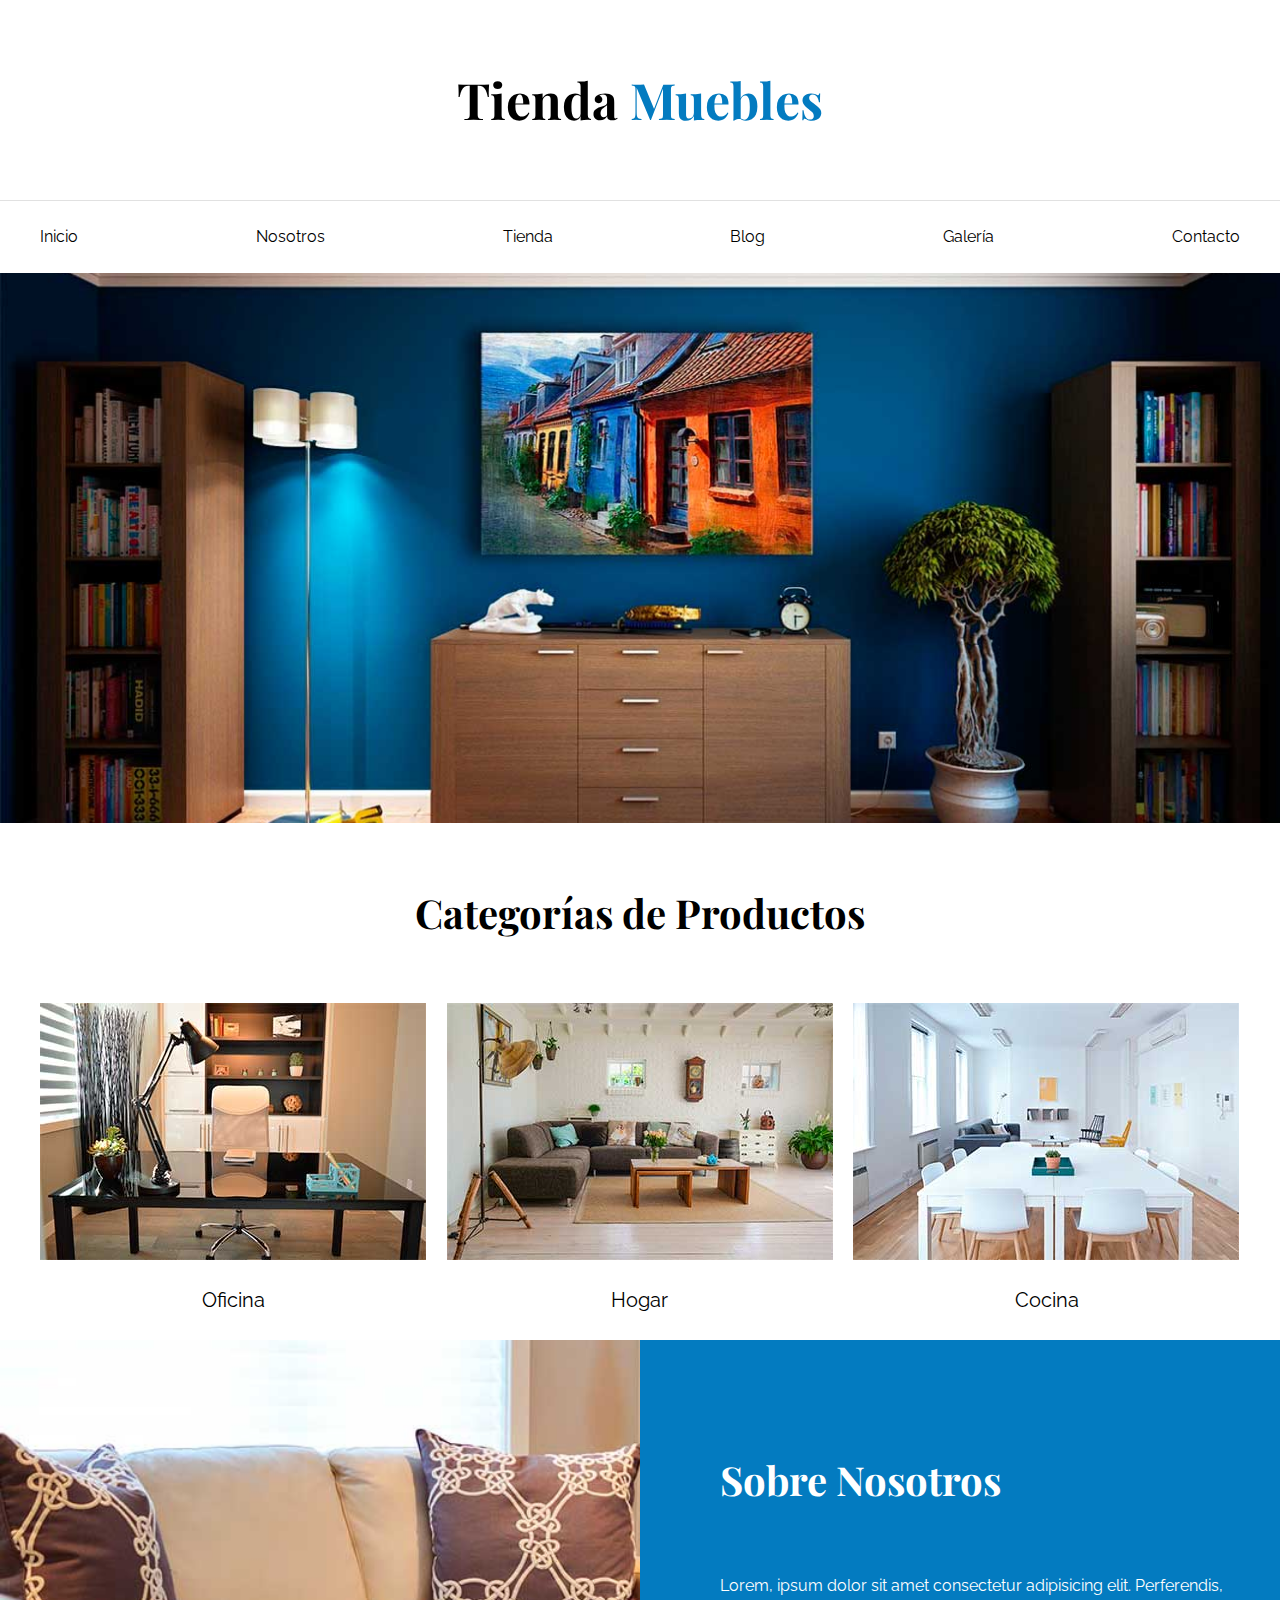
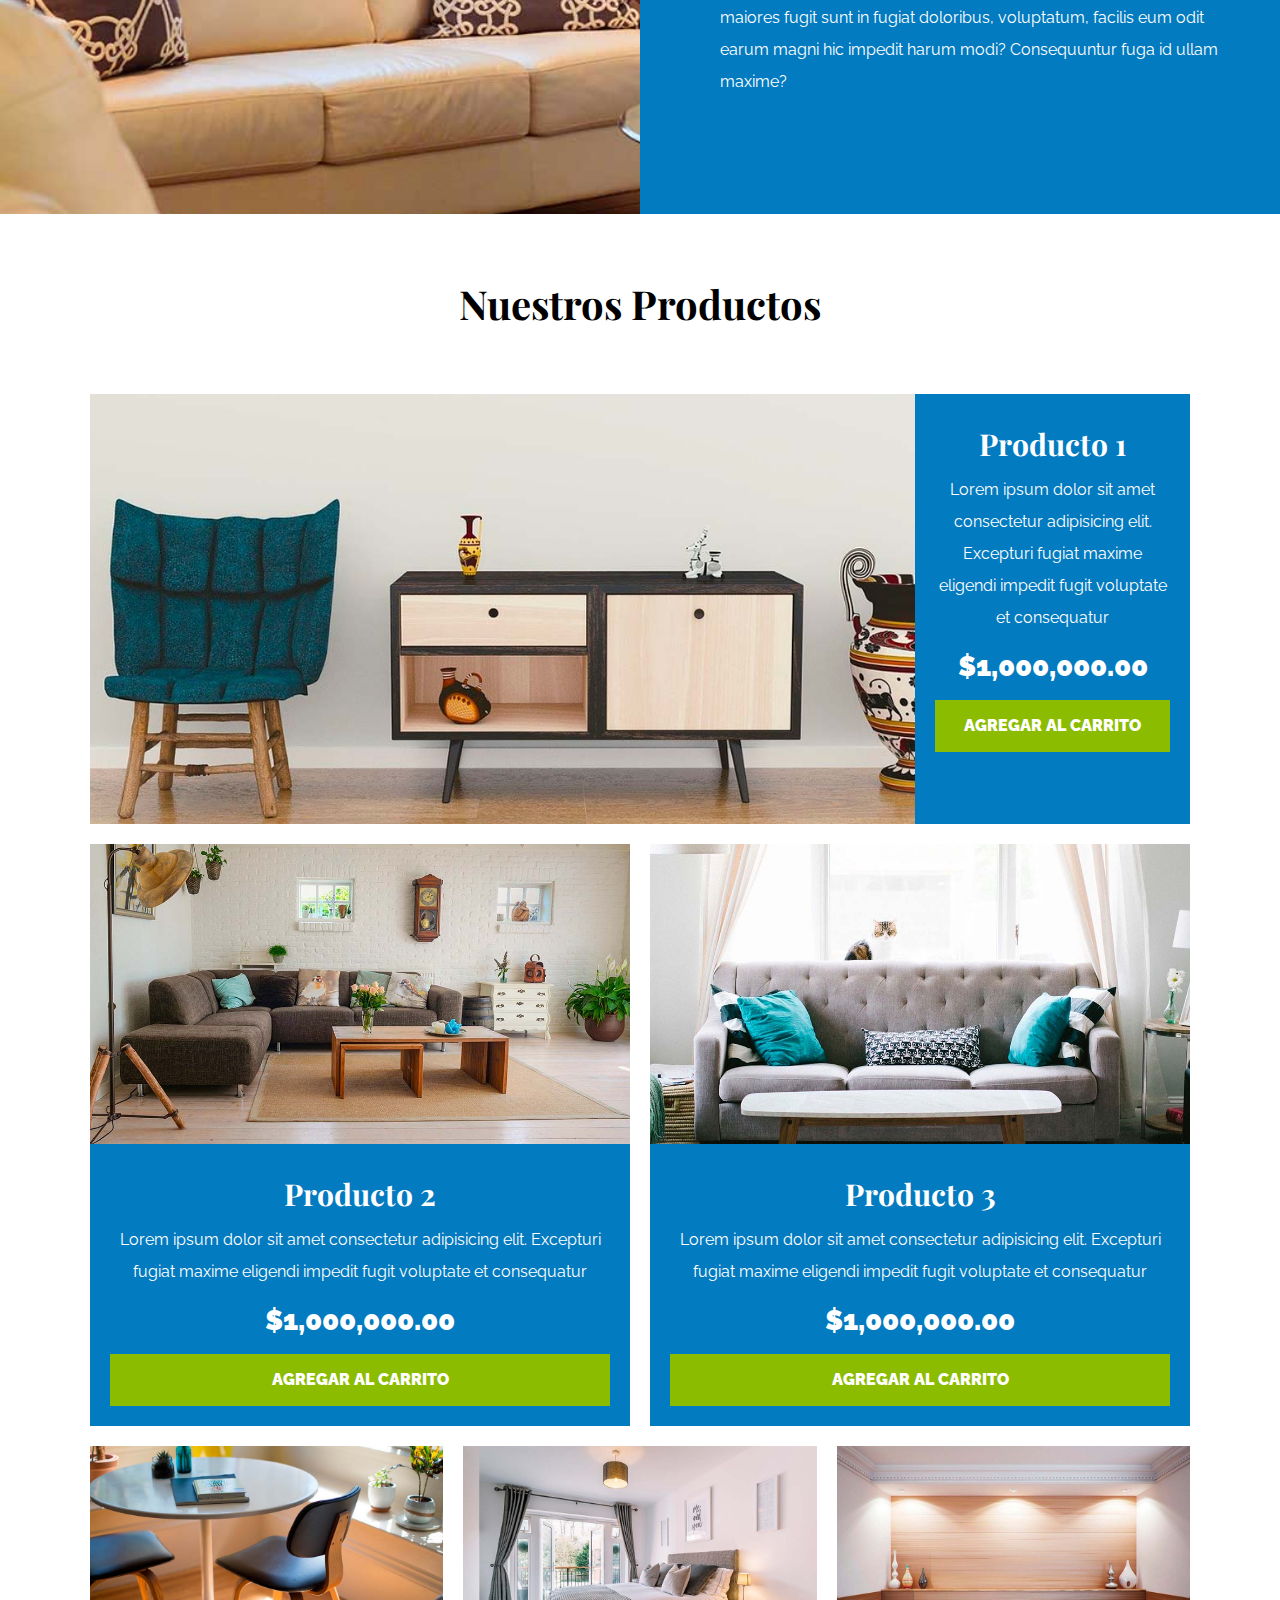
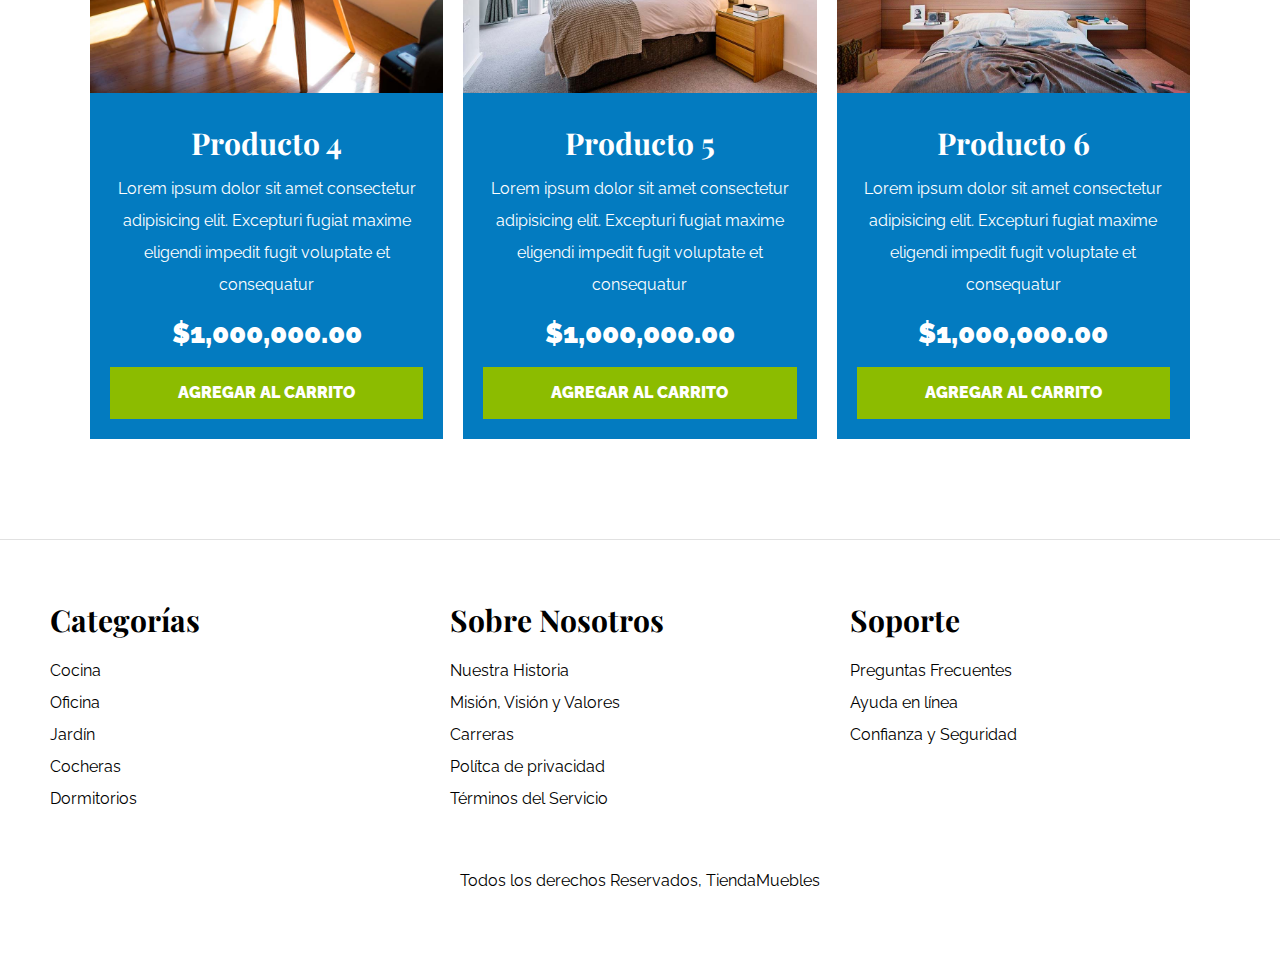
<file: index.html>
<!DOCTYPE html>
<html lang="es">

<head>
    <meta charset="UTF-8">
    <meta http-equiv="X-UA-Compatible" content="IE=edge">
    <meta name="viewport" content="width=device-width, initial-scale=1.0">
    <title>Ecommerce - Home</title>
    <link rel="stylesheet" href="css/normalize.css">
    <link rel="preconnect" href="https://fonts.googleapis.com">
    <link rel="preconnect" href="https://fonts.gstatic.com" crossorigin>
    <link
        href="https://fonts.googleapis.com/css2?family=Playfair+Display:wght@700&family=Raleway:wght@400;700;900&display=swap"
        rel="stylesheet">
    <link rel="stylesheet" href="css/app.css">
</head>

<body>
    <header>
        <h1 class="nombre-sitio">Tienda <span>Muebles</span></h1>
    </header>
    <div class="contenedor-navegacion">
        <nav class="nav-principal contenedor">
            <a href="index.html">Inicio</a>
            <a href="nosotros.html">Nosotros</a>
            <a href="tienda.html">Tienda</a>
            <a href="blog.html">Blog</a>
            <a href="galeria.html">Galería</a>
            <a href="contacto.html">Contacto</a>
        </nav>
    </div>

    <div class="hero"></div>
    <section class="contenedor categorias">
        <h2 class="text-center">Categorías de Productos</h2>

        <div class="listado-categorias">
            <div class="categoria">
                <img src="img/categoria1.jpg" alt="Imagen Categoría" />
                <a href="#">Oficina</a>
            </div>
            <div class="categoria">
                <img src="img/categoria2.jpg" alt="Imagen Categoría" />
                <a href="#">Hogar</a>
            </div>
            <div class="categoria">
                <img src="img/categoria3.jpg" alt="Imagen Categoría" />
                <a href="#">Cocina</a>
            </div>
        </div>
    </section>
    <section class="sobre-nosotros">
        <div class="contenedor sobre-nosotros-grid">
            <div class="texto-nosotros">
                <h2>Sobre Nosotros</h2>
                <p>Lorem, ipsum dolor sit amet consectetur adipisicing elit. Perferendis, maiores fugit sunt in fugiat
                    doloribus, voluptatum, facilis eum odit earum magni hic impedit harum modi? Consequuntur fuga id
                    ullam
                    maxime?</p>
            </div>
        </div>
    </section>
    <main class="contenido-principal contenedor">
        <h2 class="text-center">Nuestros Productos</h2>
        <div class="listado-productos">
            <div class="producto">
                <img src="img/producto1.jpg" alt="Imagen Producto" />
                <div class="texto-producto">
                    <h3>Producto 1</h3>
                    <p>Lorem ipsum dolor sit amet consectetur adipisicing elit. Excepturi fugiat maxime eligendi impedit
                        fugit voluptate et consequatur</p>
                    <p class="precio">$1,000,000.00</p>
                    <a class="btn" href="#">Agregar al Carrito</a>
                </div> <!-- Info Producto -->
            </div> <!-- Prodcuto -->
            <div class="producto">
                <img src="img/producto2.jpg" alt="Imagen Producto" />
                <div class="texto-producto">
                    <h3>Producto 2</h3>
                    <p>Lorem ipsum dolor sit amet consectetur adipisicing elit. Excepturi fugiat maxime eligendi impedit
                        fugit voluptate et consequatur</p>
                    <p class="precio">$1,000,000.00</p>
                    <a class="btn" href="#">Agregar al Carrito</a>
                </div> <!-- Info Producto -->
            </div> <!-- Prodcuto -->
            <div class="producto">
                <img src="img/producto3.jpg" alt="Imagen Producto" />
                <div class="texto-producto">
                    <h3>Producto 3</h3>
                    <p>Lorem ipsum dolor sit amet consectetur adipisicing elit. Excepturi fugiat maxime eligendi impedit
                        fugit voluptate et consequatur</p>
                    <p class="precio">$1,000,000.00</p>
                    <a class="btn" href="#">Agregar al Carrito</a>
                </div> <!-- Info Producto -->
            </div> <!-- Prodcuto -->
            <div class="producto">
                <img src="img/producto4.jpg" alt="Imagen Producto" />
                <div class="texto-producto">
                    <h3>Producto 4</h3>
                    <p>Lorem ipsum dolor sit amet consectetur adipisicing elit. Excepturi fugiat maxime eligendi impedit
                        fugit voluptate et consequatur</p>
                    <p class="precio">$1,000,000.00</p>
                    <a class="btn" href="#">Agregar al Carrito</a>
                </div> <!-- Info Producto -->
            </div> <!-- Prodcuto -->
            <div class="producto">
                <img src="img/producto5.jpg" alt="Imagen Producto" />
                <div class="texto-producto">
                    <h3>Producto 5</h3>
                    <p>Lorem ipsum dolor sit amet consectetur adipisicing elit. Excepturi fugiat maxime eligendi impedit
                        fugit voluptate et consequatur</p>
                    <p class="precio">$1,000,000.00</p>
                    <a class="btn" href="#">Agregar al Carrito</a>
                </div> <!-- Info Producto -->
            </div> <!-- Prodcuto -->
            <div class="producto">
                <img src="img/producto6.jpg" alt="Imagen Producto" />
                <div class="texto-producto">
                    <h3>Producto 6</h3>
                    <p>Lorem ipsum dolor sit amet consectetur adipisicing elit. Excepturi fugiat maxime eligendi impedit
                        fugit voluptate et consequatur</p>
                    <p class="precio">$1,000,000.00</p>
                    <a class="btn" href="#">Agregar al Carrito</a>
                </div> <!-- Info Producto -->
            </div> <!-- Prodcuto -->
        </div> <!-- Fin de Listado de Productos -->
    </main>

    <footer class="site-footer">
        <div class="contenedor grid-footer">
            <div>
                <h3>Categorías</h3>
                <nav class="footer-menu">
                    <a href="#">Cocina</a>
                    <a href="#">Oficina</a>
                    <a href="#">Jardín</a>
                    <a href="#">Cocheras</a>
                    <a href="#">Dormitorios</a>
                </nav>
            </div>
            <div>
                <h3>Sobre Nosotros</h3>
                <nav class="footer-menu">
                    <a href="#">Nuestra Historia</a>
                    <a href="#">Misión, Visión y Valores</a>
                    <a href="#">Carreras</a>
                    <a href="#">Polítca de privacidad</a>
                    <a href="#">Términos del Servicio</a>
                </nav>
            </div>
            <div>
                <h3>Soporte</h3>
                <nav class="footer-menu">
                    <a href="#">Preguntas Frecuentes</a>
                    <a href="#">Ayuda en línea</a>
                    <a href="#">Confianza y Seguridad</a>
                </nav>
            </div>
        </div>
        <p class="copyright">Todos los derechos Reservados, TiendaMuebles</p>
    </footer>
</body>

</html>
</file>
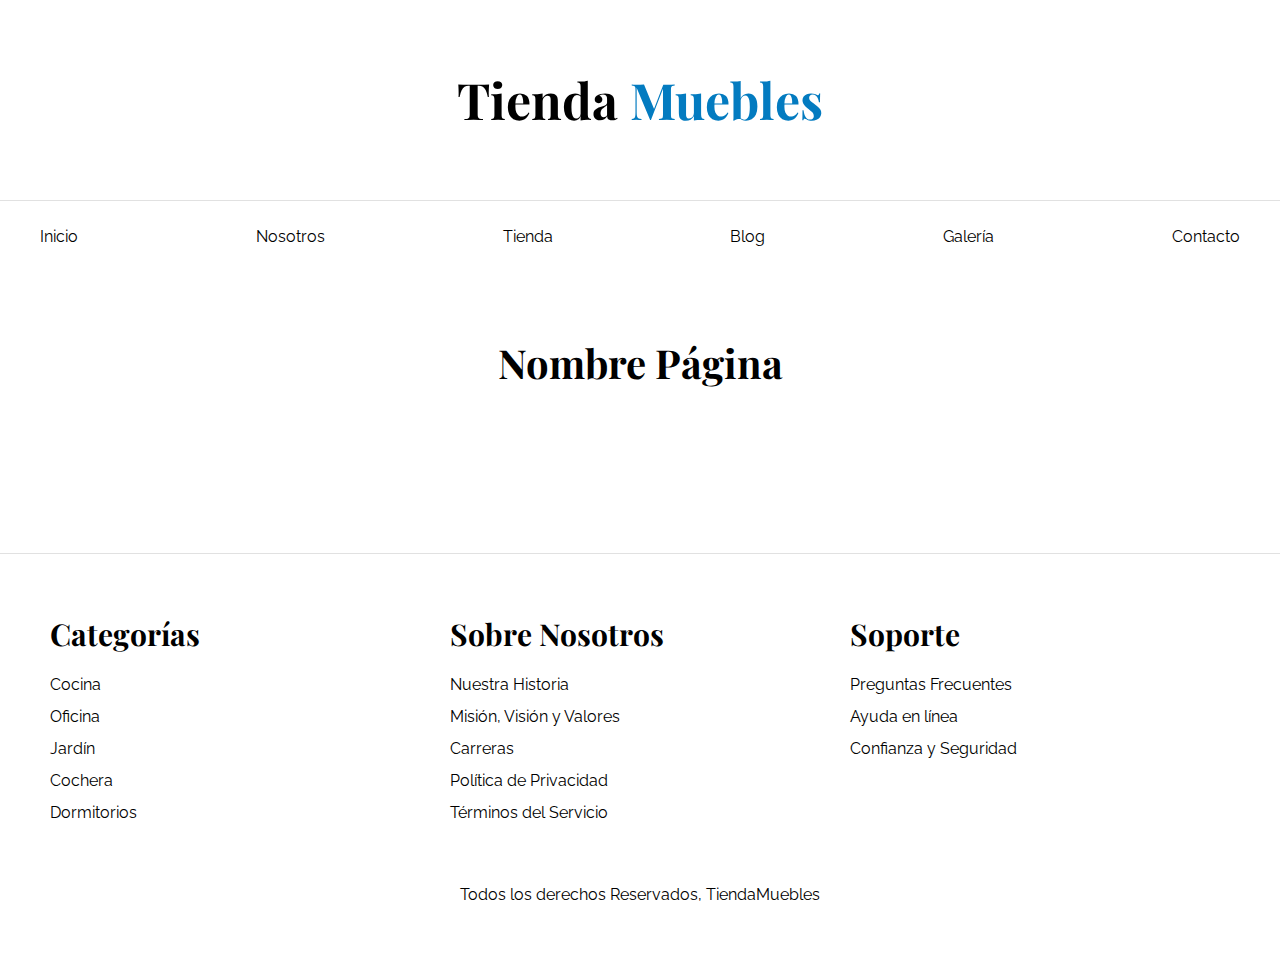
<file: base.html>
<!DOCTYPE html>
<html lang="es">

<head>
    <meta charset="UTF-8">
    <meta http-equiv="X-UA-Compatible" content="IE=edge">
    <meta name="viewport" content="width=device-width, initial-scale=1.0">
    <title>Ecommerce - Home</title>
    <link rel="stylesheet" href="css/normalize.css">
    <link rel="preconnect" href="https://fonts.googleapis.com">
    <link rel="preconnect" href="https://fonts.gstatic.com" crossorigin>
    <link
        href="https://fonts.googleapis.com/css2?family=Playfair+Display:wght@700&family=Raleway:wght@400;700;900&display=swap"
        rel="stylesheet">
    <link rel="stylesheet" href="css/app.css">
</head>

<body>
    <header>
        <h1 class="nombre-sitio">Tienda <span> Muebles </span></h1>
    </header>

    <div class="contenedor-navegacion">
        <nav class="nav-principal contenedor">
            <a href="index.html">Inicio</a>
            <a href="nosotros.html">Nosotros</a>
            <a href="tienda.html">Tienda</a>
            <a href="blog.html">Blog</a>
            <a href="galeria.html">Galería</a>
            <a href="contacto.html">Contacto</a>
        </nav>
    </div>


    <main class="contenido-principal contenedor">
        <h2 class="text-center">Nombre Página</h2>

    </main>




    <footer class="site-footer">
        <div class="grid-footer contenedor">
            <div>
                <h3>Categorías</h3>

                <nav class="footer-menu">
                    <a href="#">Cocina</a>
                    <a href="#">Oficina</a>
                    <a href="#">Jardín</a>
                    <a href="#">Cochera</a>
                    <a href="#">Dormitorios</a>
                </nav>
            </div>

            <div>
                <h3>Sobre Nosotros</h3>
                <nav class="footer-menu">
                    <a href="#">Nuestra Historia</a>
                    <a href="#">Misión, Visión y Valores</a>
                    <a href="#">Carreras</a>
                    <a href="#">Política de Privacidad</a>
                    <a href="#">Términos del Servicio</a>
                </nav>
            </div>

            <div>
                <h3>Soporte</h3>
                <nav class="footer-menu">
                    <a href="#">Preguntas Frecuentes</a>
                    <a href="#">Ayuda en línea</a>
                    <a href="#">Confianza y Seguridad</a>
                </nav>
            </div>

        </div>

        <p class="copyright">Todos los derechos Reservados, TiendaMuebles</p>
    </footer>

</body>

</html>
</file>
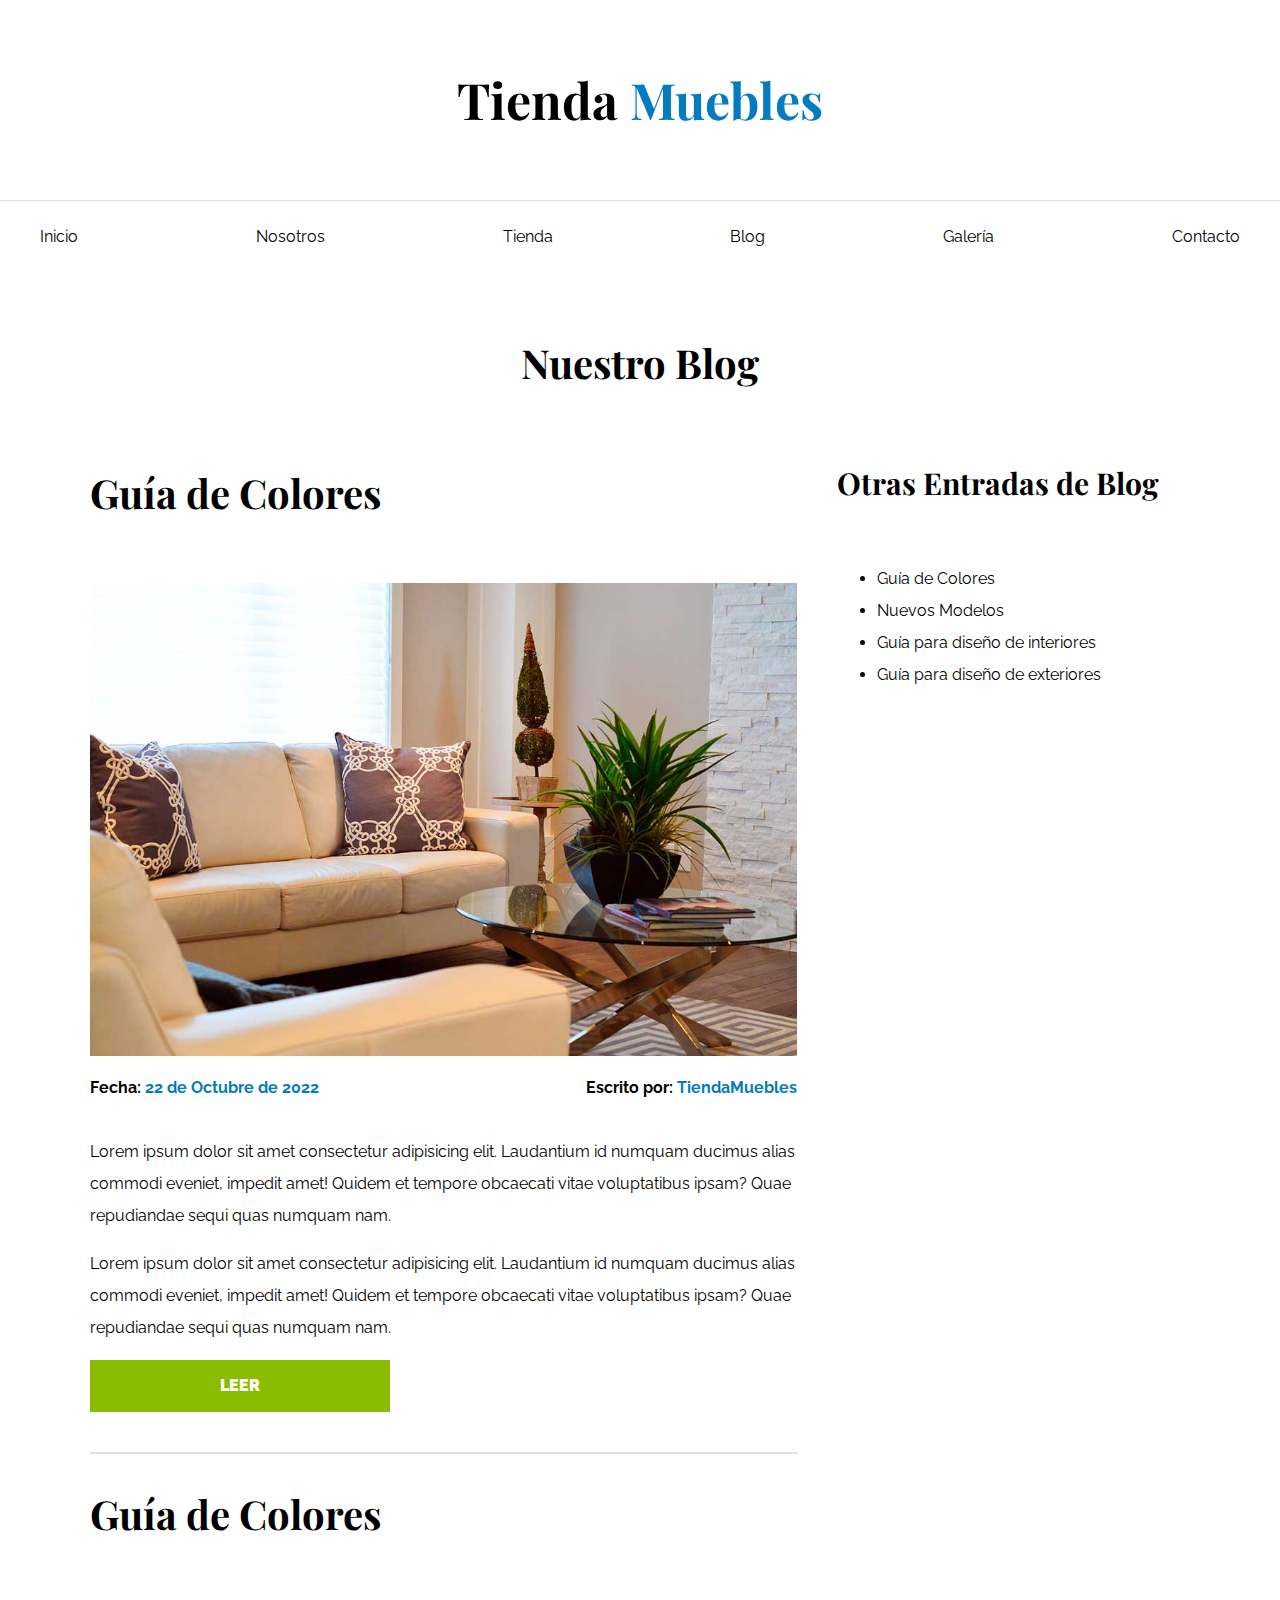
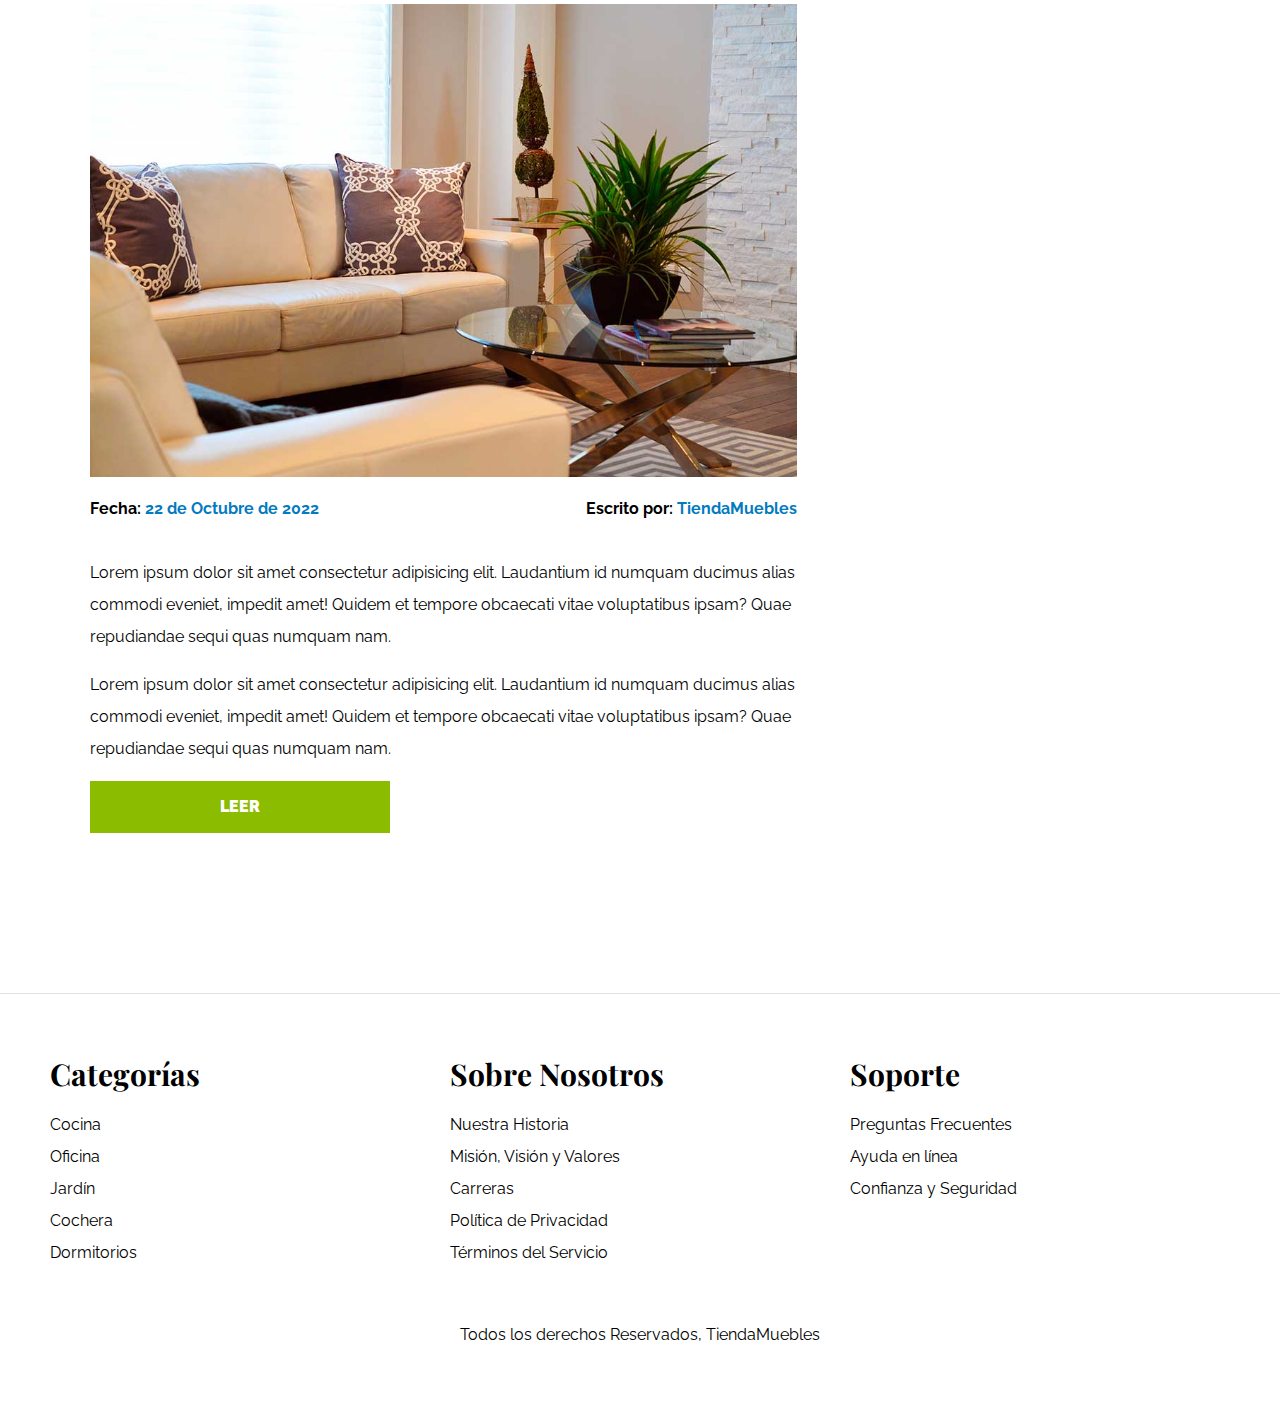
<file: blog.html>
<!DOCTYPE html>
<html lang="es">

<head>
    <meta charset="UTF-8">
    <meta http-equiv="X-UA-Compatible" content="IE=edge">
    <meta name="viewport" content="width=device-width, initial-scale=1.0">
    <title>Ecommerce - Blog</title>
    <link rel="stylesheet" href="css/normalize.css">
    <link rel="preconnect" href="https://fonts.googleapis.com">
    <link rel="preconnect" href="https://fonts.gstatic.com" crossorigin>
    <link
        href="https://fonts.googleapis.com/css2?family=Playfair+Display:wght@700&family=Raleway:wght@400;700;900&display=swap"
        rel="stylesheet">
    <link rel="stylesheet" href="css/app.css">
</head>

<body>
    <header>
        <h1 class="nombre-sitio">Tienda <span> Muebles </span></h1>
    </header>

    <div class="contenedor-navegacion">
        <nav class="nav-principal contenedor">
            <a href="index.html">Inicio</a>
            <a href="nosotros.html">Nosotros</a>
            <a href="tienda.html">Tienda</a>
            <a href="blog.html">Blog</a>
            <a href="galeria.html">Galería</a>
            <a href="contacto.html">Contacto</a>
        </nav>
    </div>


    <main class="contenido-principal contenedor">
        <h2 class="text-center">Nuestro Blog</h2>
        <section class="contenedor-blog">
            <div class="blog">
                <article class="entrada">
                    <h2>Guía de Colores</h2>
                    <div class="imagen">
                        <img src="img/nosotros.jpg" alt="Imagen blog">
                    </div>
                    <div class="entrada-meta">
                        <p>Fecha: <span>22 de Octubre de 2022</span></p>
                        <p>Escrito por: <span>TiendaMuebles</span></p>
                    </div>
                    <div class="entrada-blog">
                        <p>Lorem ipsum dolor sit amet consectetur adipisicing elit. Laudantium id numquam ducimus alias
                            commodi eveniet, impedit amet! Quidem et tempore obcaecati vitae voluptatibus ipsam? Quae
                            repudiandae sequi quas numquam nam.</p>
                        <p>Lorem ipsum dolor sit amet consectetur adipisicing elit. Laudantium id numquam ducimus alias
                            commodi eveniet, impedit amet! Quidem et tempore obcaecati vitae voluptatibus ipsam? Quae
                            repudiandae sequi quas numquam nam.</p>
                    </div>
                    <a href="entrada.html" class="btn max-width-30">Leer</a>
                </article>
                <article class="entrada">
                    <h2>Guía de Colores</h2>
                    <div class="imagen">
                        <img src="img/nosotros.jpg" alt="Imagen blog">
                    </div>
                    <div class="entrada-meta">
                        <p>Fecha: <span>22 de Octubre de 2022</span></p>
                        <p>Escrito por: <span>TiendaMuebles</span></p>
                    </div>
                    <div class="entrada-blog">
                        <p>Lorem ipsum dolor sit amet consectetur adipisicing elit. Laudantium id numquam ducimus alias
                            commodi eveniet, impedit amet! Quidem et tempore obcaecati vitae voluptatibus ipsam? Quae
                            repudiandae sequi quas numquam nam.</p>
                        <p>Lorem ipsum dolor sit amet consectetur adipisicing elit. Laudantium id numquam ducimus alias
                            commodi eveniet, impedit amet! Quidem et tempore obcaecati vitae voluptatibus ipsam? Quae
                            repudiandae sequi quas numquam nam.</p>
                    </div>
                    <a href="entrada.html" class="btn max-width-30">Leer</a>
                </article>
            </div>
            <aside>
                <h3>Otras Entradas de Blog</h3>
                <ul>
                    <li><a href="entrada.html">Guía de Colores</a></li>
                    <li><a href="entrada.html">Nuevos Modelos</a></li>
                    <li><a href="entrada.html">Guía para diseño de interiores</a></li>
                    <li><a href="entrada.html">Guía para diseño de exteriores</a></li>
                </ul>
            </aside>
        </section>

    </main>




    <footer class="site-footer">
        <div class="grid-footer contenedor">
            <div>
                <h3>Categorías</h3>

                <nav class="footer-menu">
                    <a href="#">Cocina</a>
                    <a href="#">Oficina</a>
                    <a href="#">Jardín</a>
                    <a href="#">Cochera</a>
                    <a href="#">Dormitorios</a>
                </nav>
            </div>

            <div>
                <h3>Sobre Nosotros</h3>
                <nav class="footer-menu">
                    <a href="#">Nuestra Historia</a>
                    <a href="#">Misión, Visión y Valores</a>
                    <a href="#">Carreras</a>
                    <a href="#">Política de Privacidad</a>
                    <a href="#">Términos del Servicio</a>
                </nav>
            </div>

            <div>
                <h3>Soporte</h3>
                <nav class="footer-menu">
                    <a href="#">Preguntas Frecuentes</a>
                    <a href="#">Ayuda en línea</a>
                    <a href="#">Confianza y Seguridad</a>
                </nav>
            </div>

        </div>

        <p class="copyright">Todos los derechos Reservados, TiendaMuebles</p>
    </footer>

</body>

</html>
</file>
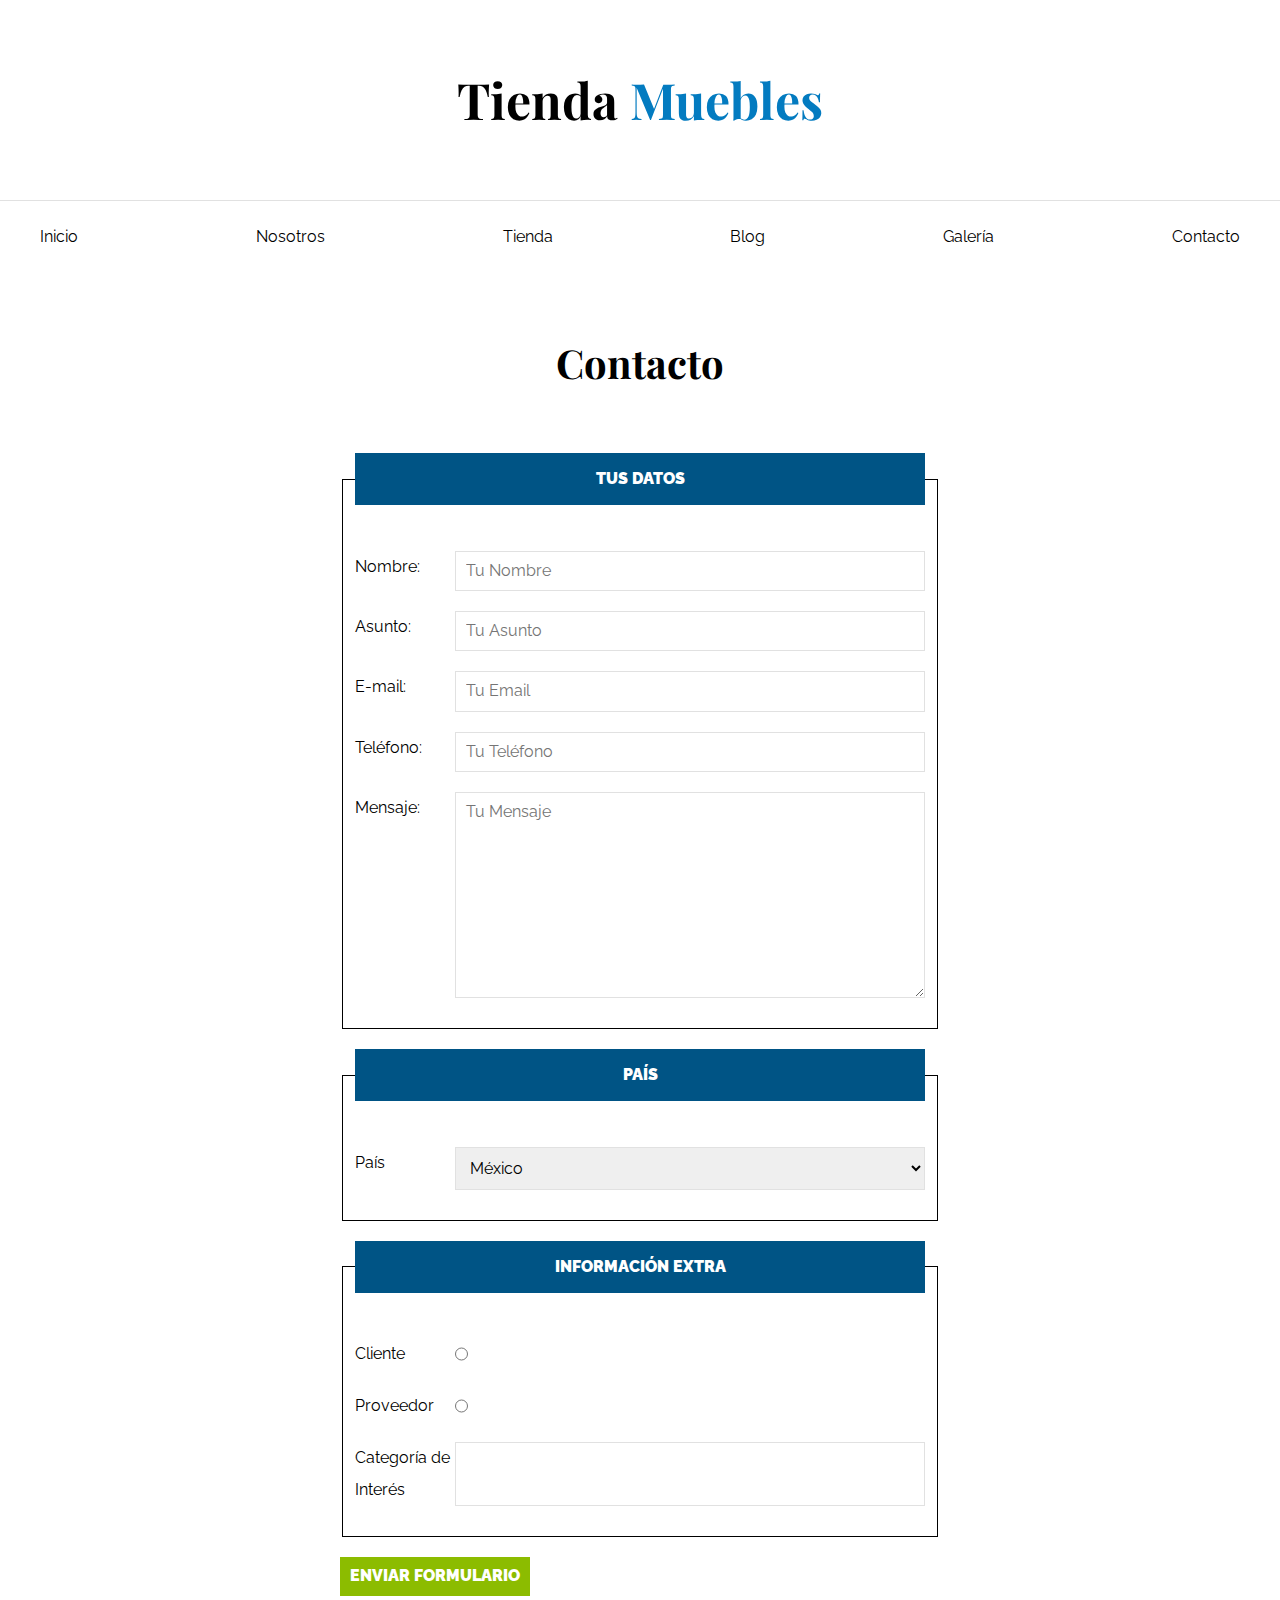
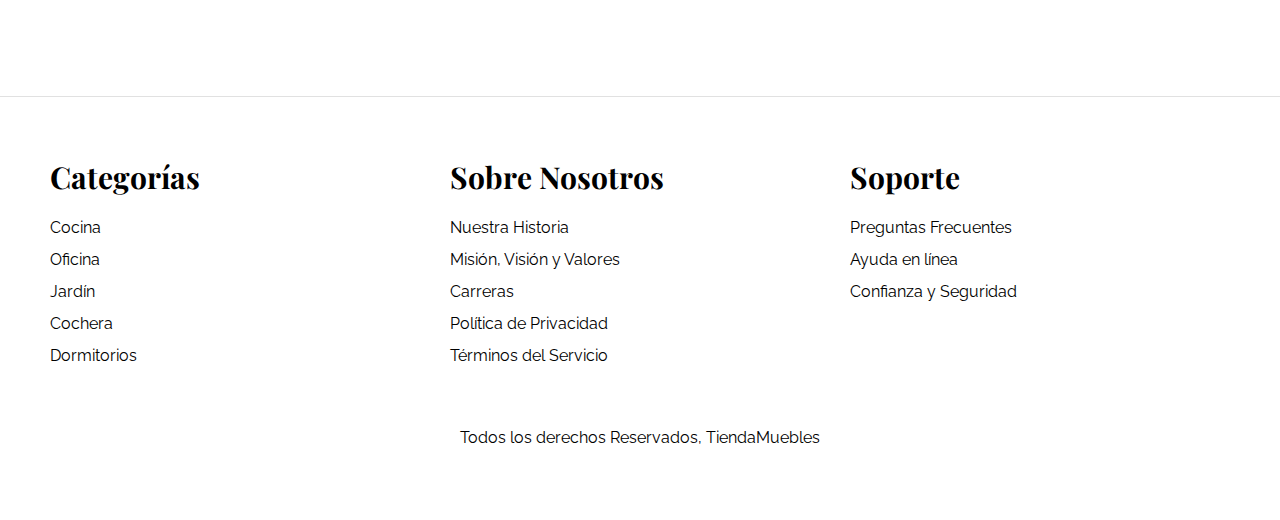
<file: contacto.html>
<!DOCTYPE html>
<html lang="es">

<head>
    <meta charset="UTF-8">
    <meta http-equiv="X-UA-Compatible" content="IE=edge">
    <meta name="viewport" content="width=device-width, initial-scale=1.0">
    <title>Ecommerce - Contacto</title>
    <link rel="stylesheet" href="css/normalize.css">
    <link rel="preconnect" href="https://fonts.googleapis.com">
    <link rel="preconnect" href="https://fonts.gstatic.com" crossorigin>
    <link
        href="https://fonts.googleapis.com/css2?family=Playfair+Display:wght@700&family=Raleway:wght@400;700;900&display=swap"
        rel="stylesheet">
    <link rel="stylesheet" href="css/app.css">
</head>

<body>
    <header>
        <h1 class="nombre-sitio">Tienda <span> Muebles </span></h1>
    </header>

    <div class="contenedor-navegacion">
        <nav class="nav-principal contenedor">
            <a href="index.html">Inicio</a>
            <a href="nosotros.html">Nosotros</a>
            <a href="tienda.html">Tienda</a>
            <a href="blog.html">Blog</a>
            <a href="galeria.html">Galería</a>
            <a href="contacto.html">Contacto</a>
        </nav>
    </div>


    <main class="contenido-principal contenedor">
        <h2 class="text-center">Contacto</h2>
        <form class="formulario">
            <fieldset>
                <legend>Tus Datos</legend>
                <div class="campo">
                    <label for="nombre">Nombre: </label>
                    <input id="nombre" type="text" placeholder="Tu Nombre" required>
                </div>
                <div class="campo">
                    <label for="asunto">Asunto: </label>
                    <input id="asunto" type="text" placeholder="Tu Asunto">
                </div>
                <div class="campo">
                    <label for="email">E-mail: </label>
                    <input id="email" type="email" placeholder="Tu Email">
                </div>
                <div class="campo">
                    <label for="tel">Teléfono: </label>
                    <input id="tel" type="tel" placeholder="Tu Teléfono">
                </div>
                <div class="campo">
                    <label for="mensaje">Mensaje: </label>
                    <textarea id="mensaje" rows="10" cols="20" placeholder="Tu Mensaje"></textarea>
                </div>
            </fieldset>
            <fieldset>
                <legend>País</legend>
                <div class="campo">
                    <label for="pais">País</label>
                    <select name="pais" id="pais">
                        <option disabled>-- Seleccione --</option>
                        <option value="MX">México</option>
                        <option value="PR">Perú</option>
                        <option value="CO">Colombia</option>
                        <option value="AR">Argentina</option>
                        <option value="ES">España</option>
                        <option value="CL">Chile</option>
                    </select>
                </div>
            </fieldset>
            <fieldset>
                <legend>Información Extra</legend>
                <div class="campo">
                    <label for="cliente">Cliente</label>
                    <input id="cliente" type="radio" name="tipo" value="cliente">
                </div>
                <div class="campo">
                    <label for="proveedor">Proveedor</label>
                    <input id="proveedor" type="radio" name="tipo" value="proveedor">
                </div>
                <div class="campo">
                    <label for="categoria">Categoría de Interés</label>
                    <input list="categorias" name="categorias">
                    <datalist id="categorias">
                        <option value="Cocina"></option>
                        <option value="Exterior"></option>
                        <option value="Recamaras"></option>
                        <option value="Oficina"></option>
                        <option value="Television"></option>
                    </datalist>
                </div>
            </fieldset>
            <input class="btn" type="submit" value="Enviar Formulario">
        </form>
    </main>




    <footer class="site-footer">
        <div class="grid-footer contenedor">
            <div>
                <h3>Categorías</h3>

                <nav class="footer-menu">
                    <a href="#">Cocina</a>
                    <a href="#">Oficina</a>
                    <a href="#">Jardín</a>
                    <a href="#">Cochera</a>
                    <a href="#">Dormitorios</a>
                </nav>
            </div>

            <div>
                <h3>Sobre Nosotros</h3>
                <nav class="footer-menu">
                    <a href="#">Nuestra Historia</a>
                    <a href="#">Misión, Visión y Valores</a>
                    <a href="#">Carreras</a>
                    <a href="#">Política de Privacidad</a>
                    <a href="#">Términos del Servicio</a>
                </nav>
            </div>

            <div>
                <h3>Soporte</h3>
                <nav class="footer-menu">
                    <a href="#">Preguntas Frecuentes</a>
                    <a href="#">Ayuda en línea</a>
                    <a href="#">Confianza y Seguridad</a>
                </nav>
            </div>

        </div>

        <p class="copyright">Todos los derechos Reservados, TiendaMuebles</p>
    </footer>

</body>

</html>
</file>
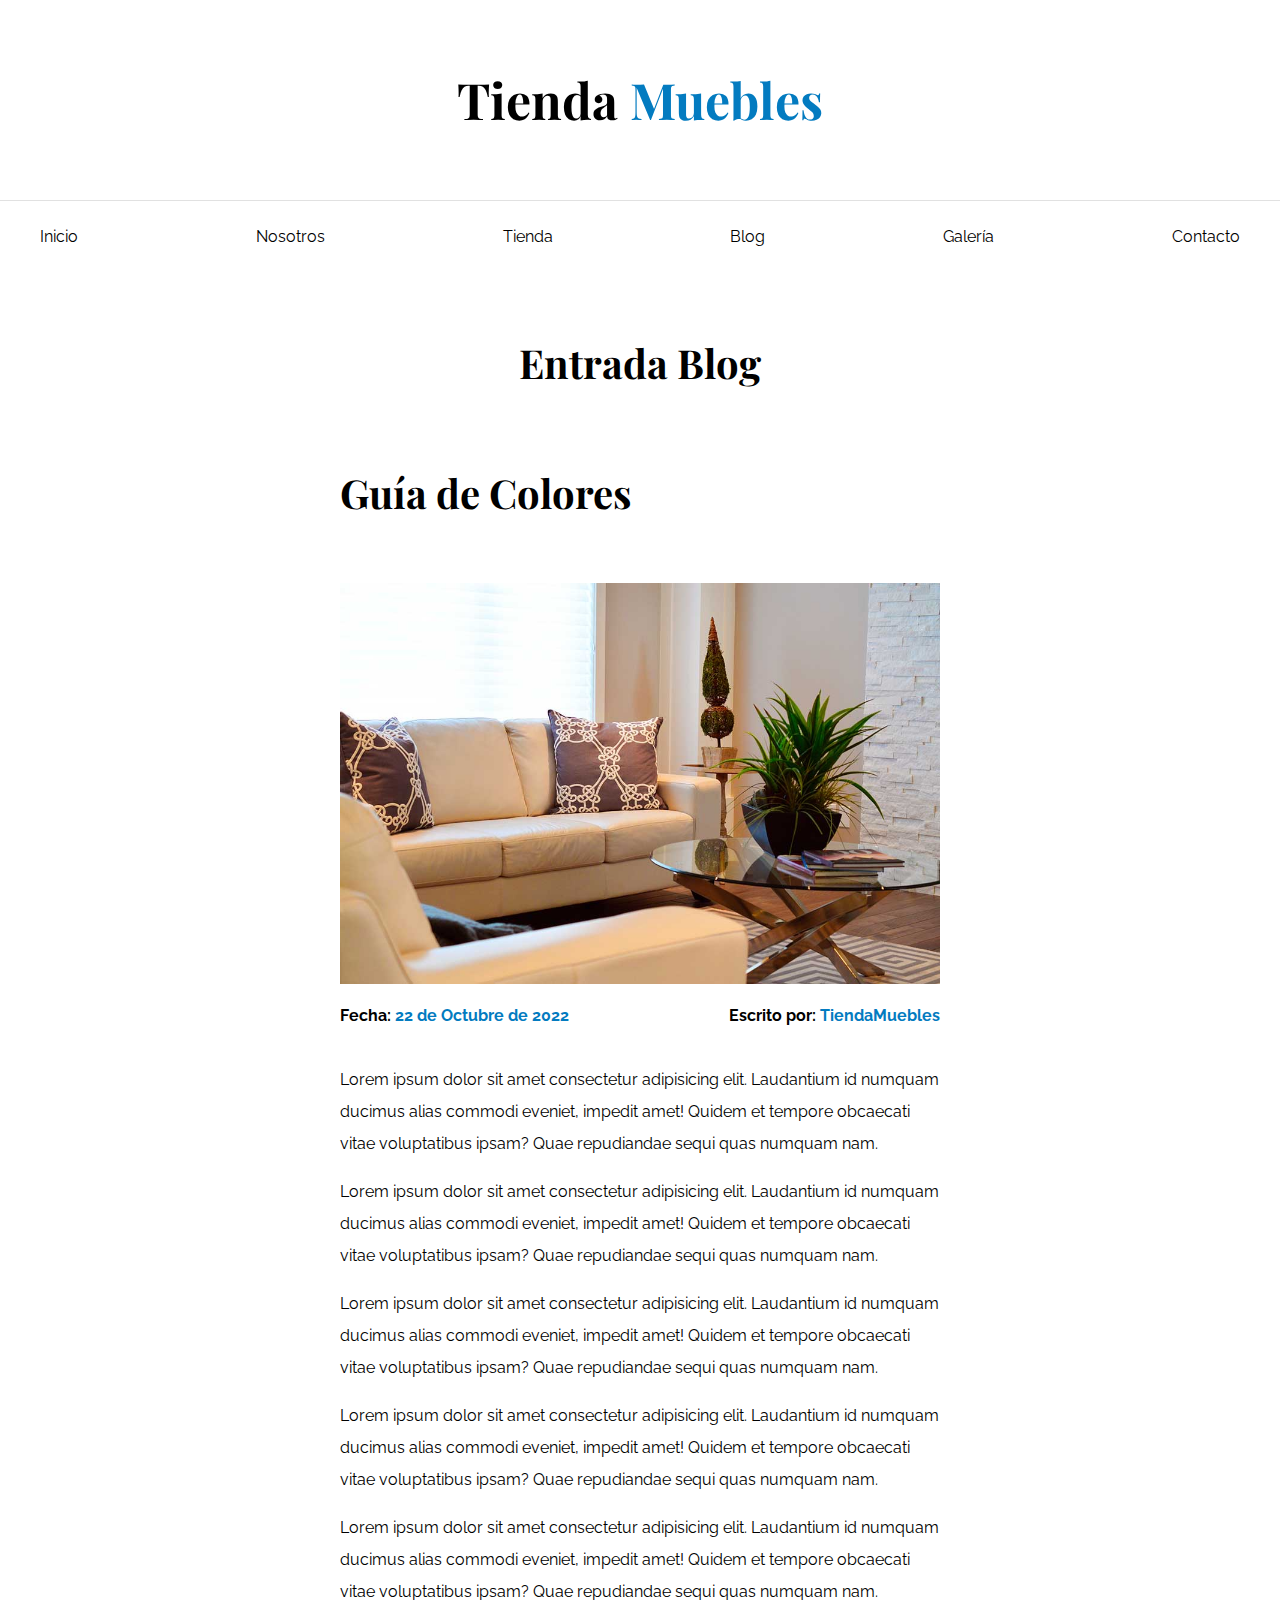
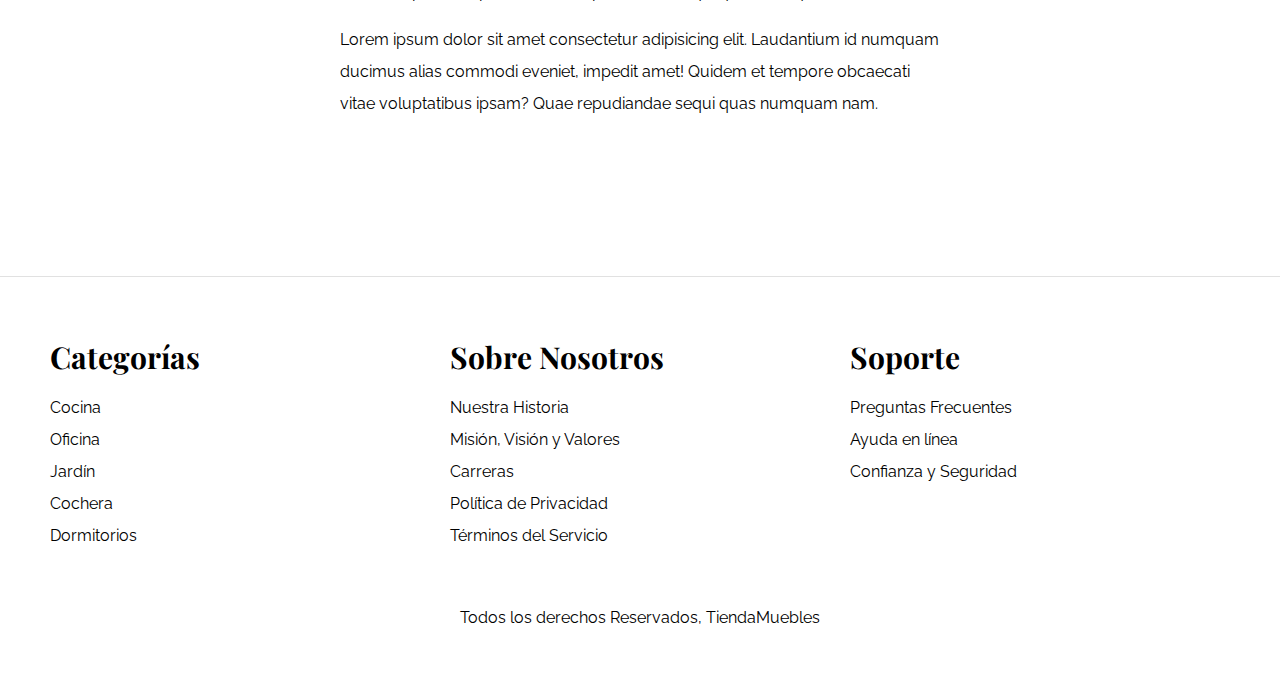
<file: entrada.html>
<!DOCTYPE html>
<html lang="es">

<head>
    <meta charset="UTF-8">
    <meta http-equiv="X-UA-Compatible" content="IE=edge">
    <meta name="viewport" content="width=device-width, initial-scale=1.0">
    <title>Ecommerce - Entrada Blog</title>
    <link rel="stylesheet" href="css/normalize.css">
    <link rel="preconnect" href="https://fonts.googleapis.com">
    <link rel="preconnect" href="https://fonts.gstatic.com" crossorigin>
    <link
        href="https://fonts.googleapis.com/css2?family=Playfair+Display:wght@700&family=Raleway:wght@400;700;900&display=swap"
        rel="stylesheet">
    <link rel="stylesheet" href="css/app.css">
</head>

<body>
    <header>
        <h1 class="nombre-sitio">Tienda <span> Muebles </span></h1>
    </header>

    <div class="contenedor-navegacion">
        <nav class="nav-principal contenedor">
            <a href="index.html">Inicio</a>
            <a href="nosotros.html">Nosotros</a>
            <a href="tienda.html">Tienda</a>
            <a href="blog.html">Blog</a>
            <a href="galeria.html">Galería</a>
            <a href="contacto.html">Contacto</a>
        </nav>
    </div>


    <main class="contenido-principal contenedor">
        <h2 class="text-center">Entrada Blog</h2>

        <article class="entrada contenido-entrada-blog">
            <h2>Guía de Colores</h2>
            <div class="imagen">
                <img src="img/nosotros.jpg" alt="Imagen blog">
            </div>
            <div class="entrada-meta">
                <p>Fecha: <span>22 de Octubre de 2022</span></p>
                <p>Escrito por: <span>TiendaMuebles</span></p>
            </div>
            <div class="entrada-blog">
                <p>Lorem ipsum dolor sit amet consectetur adipisicing elit. Laudantium id numquam ducimus alias
                    commodi eveniet, impedit amet! Quidem et tempore obcaecati vitae voluptatibus ipsam? Quae
                    repudiandae sequi quas numquam nam.</p>
                <p>Lorem ipsum dolor sit amet consectetur adipisicing elit. Laudantium id numquam ducimus alias
                    commodi eveniet, impedit amet! Quidem et tempore obcaecati vitae voluptatibus ipsam? Quae
                    repudiandae sequi quas numquam nam.</p>
                <p>Lorem ipsum dolor sit amet consectetur adipisicing elit. Laudantium id numquam ducimus alias
                    commodi eveniet, impedit amet! Quidem et tempore obcaecati vitae voluptatibus ipsam? Quae
                    repudiandae sequi quas numquam nam.</p>
                <p>Lorem ipsum dolor sit amet consectetur adipisicing elit. Laudantium id numquam ducimus alias
                    commodi eveniet, impedit amet! Quidem et tempore obcaecati vitae voluptatibus ipsam? Quae
                    repudiandae sequi quas numquam nam.</p>
                <p>Lorem ipsum dolor sit amet consectetur adipisicing elit. Laudantium id numquam ducimus alias
                    commodi eveniet, impedit amet! Quidem et tempore obcaecati vitae voluptatibus ipsam? Quae
                    repudiandae sequi quas numquam nam.</p>
                <p>Lorem ipsum dolor sit amet consectetur adipisicing elit. Laudantium id numquam ducimus alias
                    commodi eveniet, impedit amet! Quidem et tempore obcaecati vitae voluptatibus ipsam? Quae
                    repudiandae sequi quas numquam nam.</p>
            </div>
        </article>

    </main>




    <footer class="site-footer">
        <div class="grid-footer contenedor">
            <div>
                <h3>Categorías</h3>

                <nav class="footer-menu">
                    <a href="#">Cocina</a>
                    <a href="#">Oficina</a>
                    <a href="#">Jardín</a>
                    <a href="#">Cochera</a>
                    <a href="#">Dormitorios</a>
                </nav>
            </div>

            <div>
                <h3>Sobre Nosotros</h3>
                <nav class="footer-menu">
                    <a href="#">Nuestra Historia</a>
                    <a href="#">Misión, Visión y Valores</a>
                    <a href="#">Carreras</a>
                    <a href="#">Política de Privacidad</a>
                    <a href="#">Términos del Servicio</a>
                </nav>
            </div>

            <div>
                <h3>Soporte</h3>
                <nav class="footer-menu">
                    <a href="#">Preguntas Frecuentes</a>
                    <a href="#">Ayuda en línea</a>
                    <a href="#">Confianza y Seguridad</a>
                </nav>
            </div>

        </div>

        <p class="copyright">Todos los derechos Reservados, TiendaMuebles</p>
    </footer>

</body>

</html>
</file>
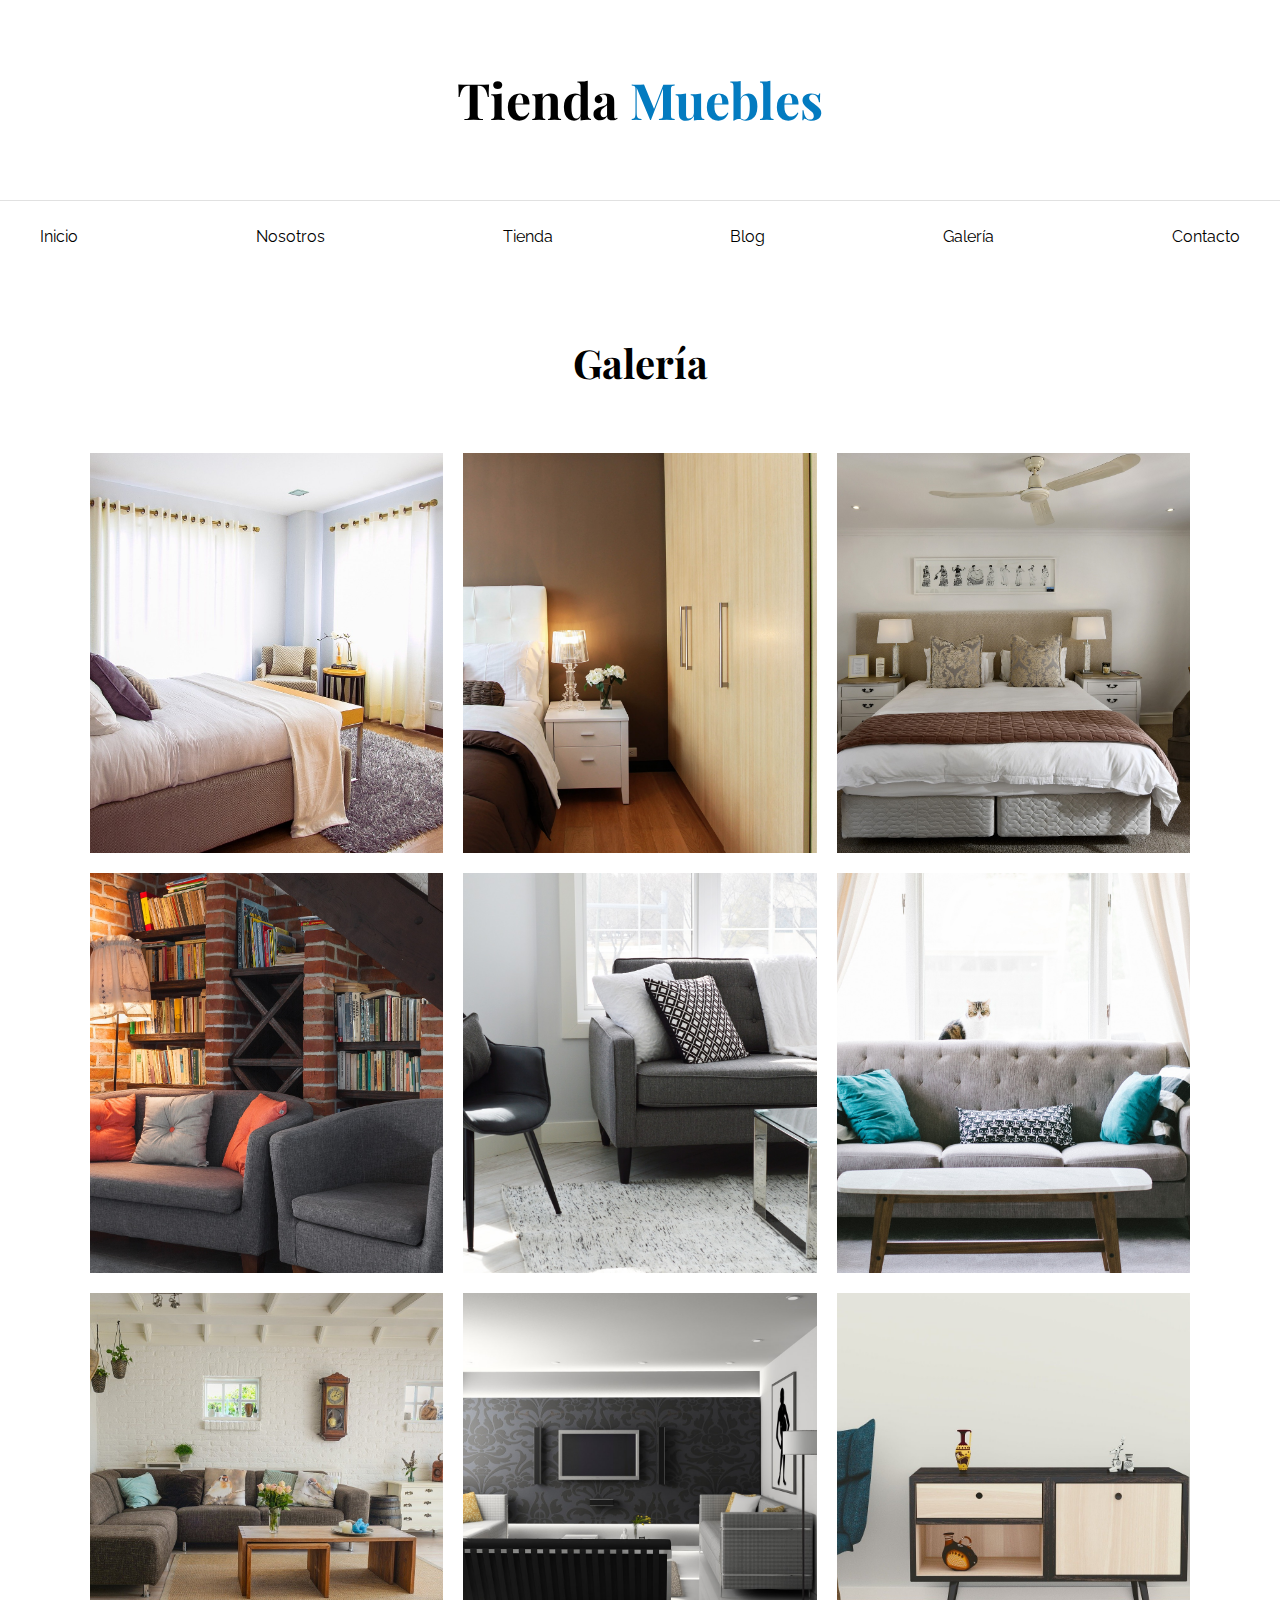
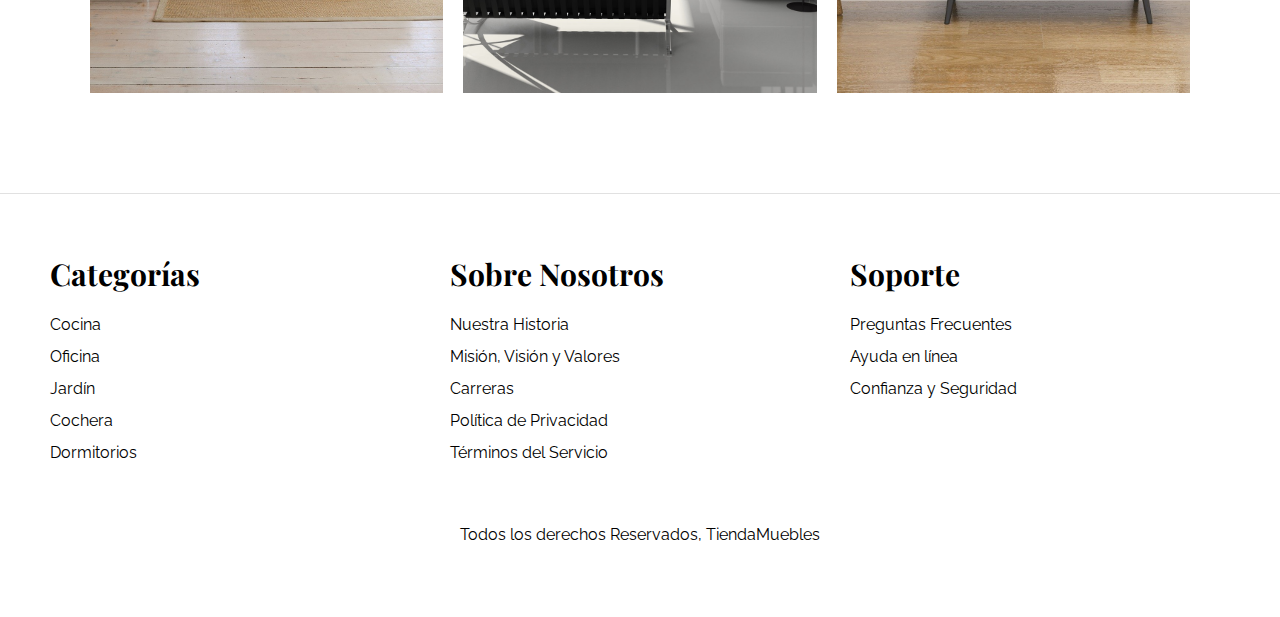
<file: galeria.html>
<!DOCTYPE html>
<html lang="es">

<head>
    <meta charset="UTF-8">
    <meta http-equiv="X-UA-Compatible" content="IE=edge">
    <meta name="viewport" content="width=device-width, initial-scale=1.0">
    <title>Ecommerce - Galería</title>
    <link rel="stylesheet" href="css/normalize.css">
    <link rel="preconnect" href="https://fonts.googleapis.com">
    <link rel="preconnect" href="https://fonts.gstatic.com" crossorigin>
    <link
        href="https://fonts.googleapis.com/css2?family=Playfair+Display:wght@700&family=Raleway:wght@400;700;900&display=swap"
        rel="stylesheet">
    <link rel="stylesheet" href="css/app.css">
</head>

<body>
    <header>
        <h1 class="nombre-sitio">Tienda <span> Muebles </span></h1>
    </header>

    <div class="contenedor-navegacion">
        <nav class="nav-principal contenedor">
            <a href="index.html">Inicio</a>
            <a href="nosotros.html">Nosotros</a>
            <a href="tienda.html">Tienda</a>
            <a href="blog.html">Blog</a>
            <a href="galeria.html">Galería</a>
            <a href="contacto.html">Contacto</a>
        </nav>
    </div>


    <main class="contenido-principal contenedor">
        <h2 class="text-center">Galería</h2>
        <ul class="galeria">
            <li>
                <a href="img/galeria_01.jpg">
                    <img src="img/galeria_01.jpg" alt="imagen galeria">
                </a>
            </li>
            <li>
                <a href="img/galeria_02.jpg">
                    <img src="img/galeria_02.jpg" alt="imagen galeria">
                </a>
            </li>
            <li>
                <a href="img/galeria_03.jpg">
                    <img src="img/galeria_03.jpg" alt="imagen galeria">
                </a>
            </li>
            <li>
                <a href="img/galeria_04.jpg">
                    <img src="img/galeria_04.jpg" alt="imagen galeria">
                </a>
            </li>
            <li>
                <a href="img/galeria_05.jpg">
                    <img src="img/galeria_05.jpg" alt="imagen galeria">
                </a>
            </li>
            <li>
                <a href="img/galeria_06.jpg">
                    <img src="img/galeria_06.jpg" alt="imagen galeria">
                </a>
            </li>
            <li>
                <a href="img/galeria_07.jpg">
                    <img src="img/galeria_07.jpg" alt="imagen galeria">
                </a>
            </li>
            <li>
                <a href="img/galeria_08.jpg">
                    <img src="img/galeria_08.jpg" alt="imagen galeria">
                </a>
            </li>
            <li>
                <a href="img/galeria_09.jpg">
                    <img src="img/galeria_09.jpg" alt="imagen galeria">
                </a>
            </li>
        </ul>
    </main>




    <footer class="site-footer">
        <div class="grid-footer contenedor">
            <div>
                <h3>Categorías</h3>

                <nav class="footer-menu">
                    <a href="#">Cocina</a>
                    <a href="#">Oficina</a>
                    <a href="#">Jardín</a>
                    <a href="#">Cochera</a>
                    <a href="#">Dormitorios</a>
                </nav>
            </div>

            <div>
                <h3>Sobre Nosotros</h3>
                <nav class="footer-menu">
                    <a href="#">Nuestra Historia</a>
                    <a href="#">Misión, Visión y Valores</a>
                    <a href="#">Carreras</a>
                    <a href="#">Política de Privacidad</a>
                    <a href="#">Términos del Servicio</a>
                </nav>
            </div>

            <div>
                <h3>Soporte</h3>
                <nav class="footer-menu">
                    <a href="#">Preguntas Frecuentes</a>
                    <a href="#">Ayuda en línea</a>
                    <a href="#">Confianza y Seguridad</a>
                </nav>
            </div>

        </div>

        <p class="copyright">Todos los derechos Reservados, TiendaMuebles</p>
    </footer>

</body>

</html>
</file>
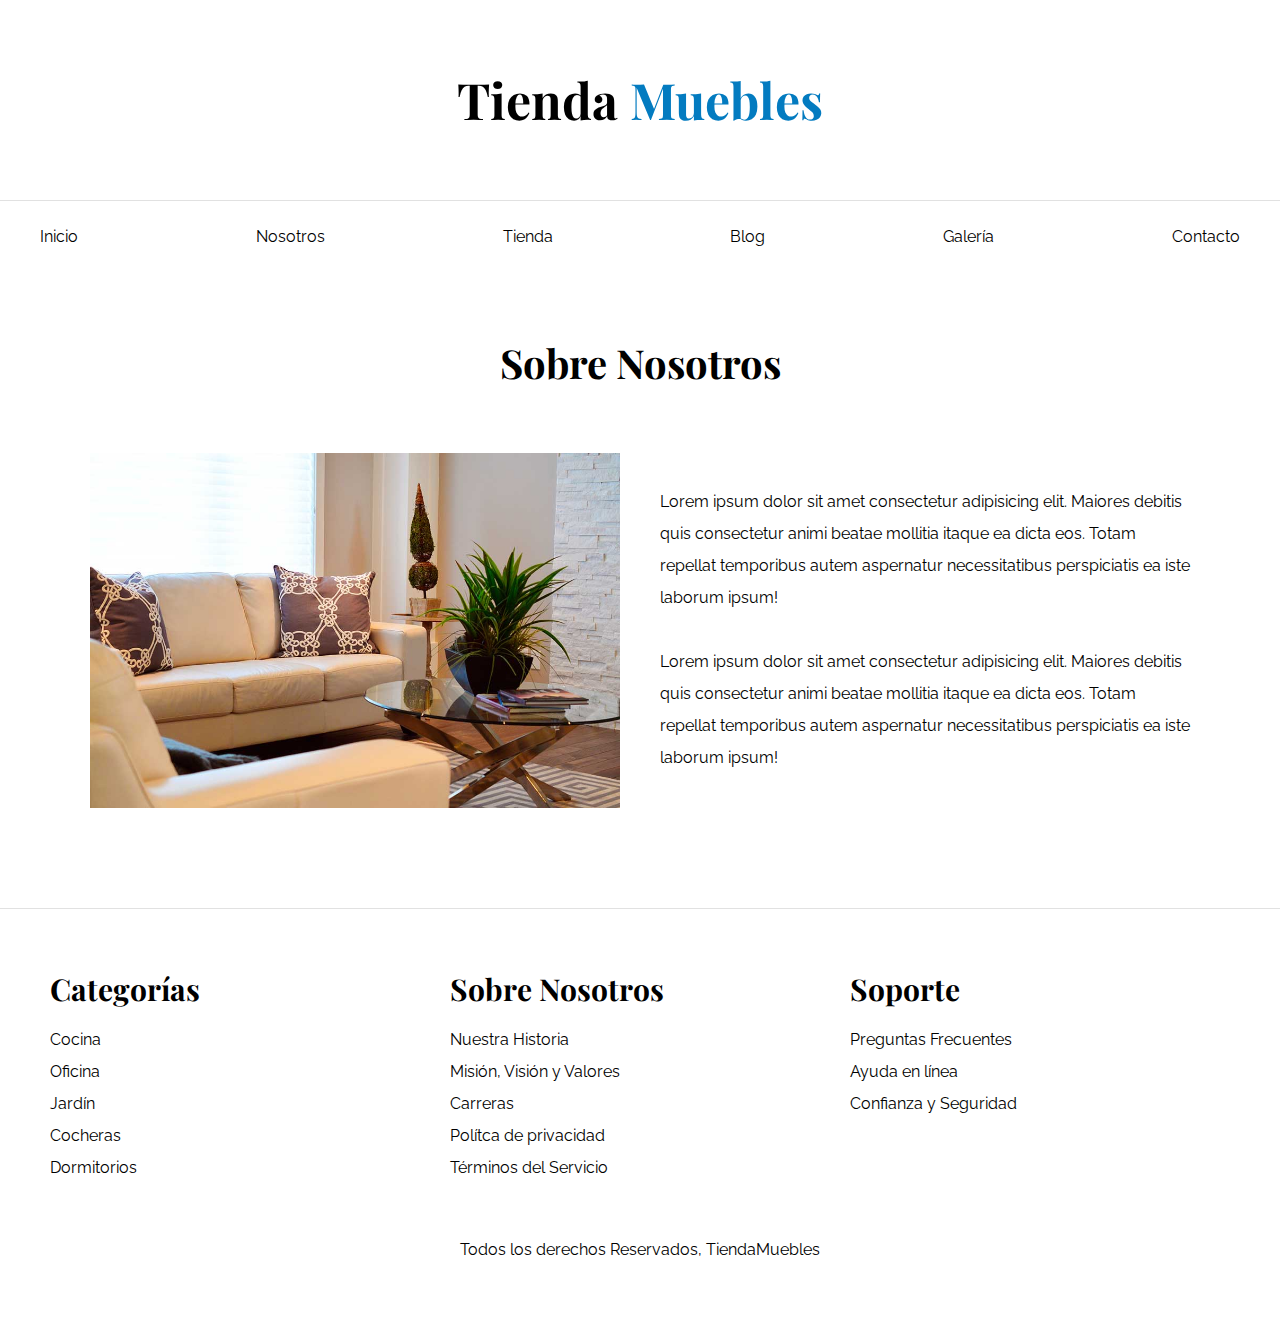
<file: nosotros.html>
<!DOCTYPE html>
<html lang="es">

<head>
    <meta charset="UTF-8">
    <meta http-equiv="X-UA-Compatible" content="IE=edge">
    <meta name="viewport" content="width=device-width, initial-scale=1.0">
    <title>Ecommerce - Nosotros</title>
    <link rel="stylesheet" href="css/normalize.css">
    <link rel="preconnect" href="https://fonts.googleapis.com">
    <link rel="preconnect" href="https://fonts.gstatic.com" crossorigin>
    <link
        href="https://fonts.googleapis.com/css2?family=Playfair+Display:wght@700&family=Raleway:wght@400;700;900&display=swap"
        rel="stylesheet">
    <link rel="stylesheet" href="css/app.css">
</head>

<body>
    <header>
        <h1 class="nombre-sitio">Tienda <span>Muebles</span></h1>
    </header>
    <div class="contenedor-navegacion">
        <nav class="nav-principal contenedor">
            <a href="index.html">Inicio</a>
            <a href="nosotros.html">Nosotros</a>
            <a href="tienda.html">Tienda</a>
            <a href="blog.html">Blog</a>
            <a href="galeria.html">Galería</a>
            <a href="contacto.html">Contacto</a>
        </nav>
    </div>
    <main class="contenedor contenido-principal">
        <h2 class="text-center">Sobre Nosotros</h2>
        <div class="contenido-nosotros">
            <div class="imagen">
                <img src="img/nosotros.jpg" alt="Imagen nosotros">
            </div>
            <div class="informacion-nosotros">
                <p>Lorem ipsum dolor sit amet consectetur adipisicing elit. Maiores debitis quis consectetur animi
                    beatae mollitia itaque ea dicta eos. Totam repellat temporibus autem aspernatur necessitatibus
                    perspiciatis ea iste laborum ipsum!</p>
                <p>Lorem ipsum dolor sit amet consectetur adipisicing elit. Maiores debitis quis consectetur animi
                    beatae mollitia itaque ea dicta eos. Totam repellat temporibus autem aspernatur necessitatibus
                    perspiciatis ea iste laborum ipsum!</p>
            </div>
        </div>
    </main>
    <footer class="site-footer">
        <div class="contenedor grid-footer">
            <div>
                <h3>Categorías</h3>
                <nav class="footer-menu">
                    <a href="#">Cocina</a>
                    <a href="#">Oficina</a>
                    <a href="#">Jardín</a>
                    <a href="#">Cocheras</a>
                    <a href="#">Dormitorios</a>
                </nav>
            </div>
            <div>
                <h3>Sobre Nosotros</h3>
                <nav class="footer-menu">
                    <a href="#">Nuestra Historia</a>
                    <a href="#">Misión, Visión y Valores</a>
                    <a href="#">Carreras</a>
                    <a href="#">Polítca de privacidad</a>
                    <a href="#">Términos del Servicio</a>
                </nav>
            </div>
            <div>
                <h3>Soporte</h3>
                <nav class="footer-menu">
                    <a href="#">Preguntas Frecuentes</a>
                    <a href="#">Ayuda en línea</a>
                    <a href="#">Confianza y Seguridad</a>
                </nav>
            </div>
        </div>
        <p class="copyright">Todos los derechos Reservados, TiendaMuebles</p>
    </footer>
</body>

</html>
</file>
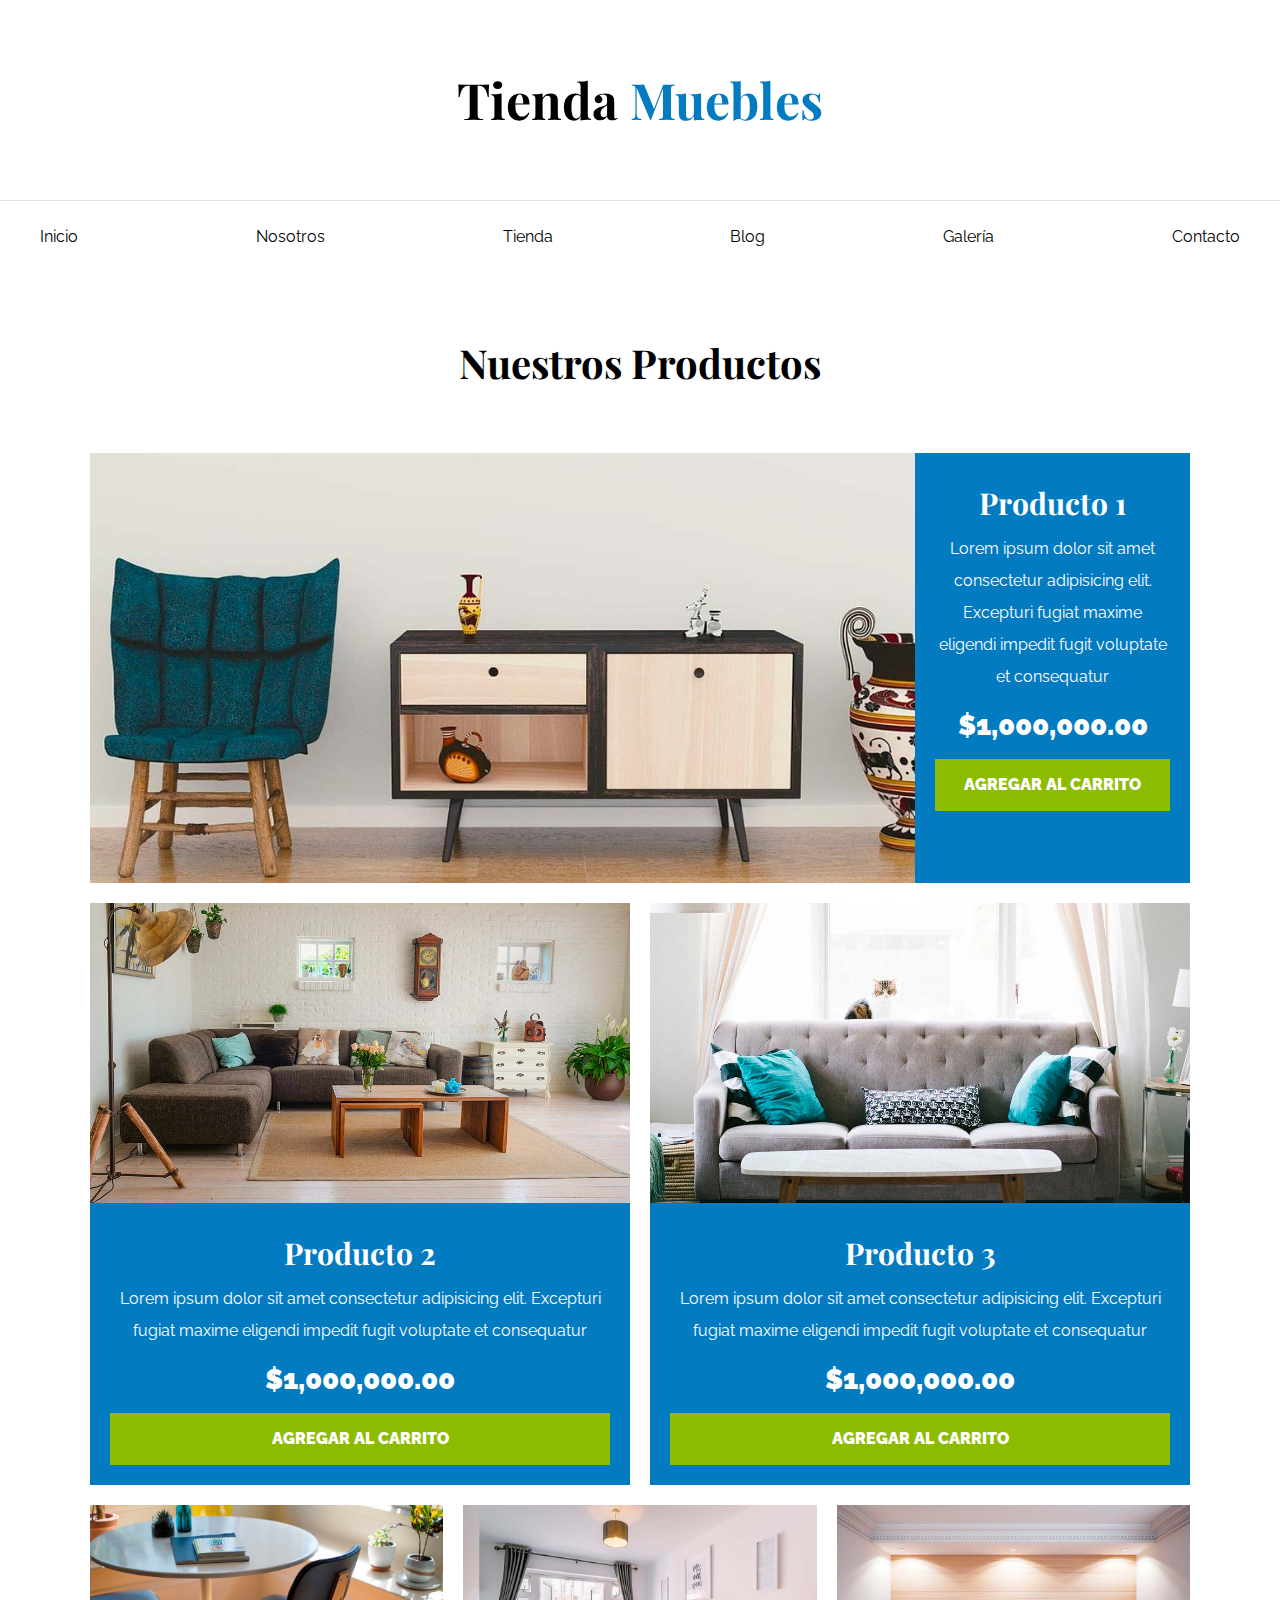
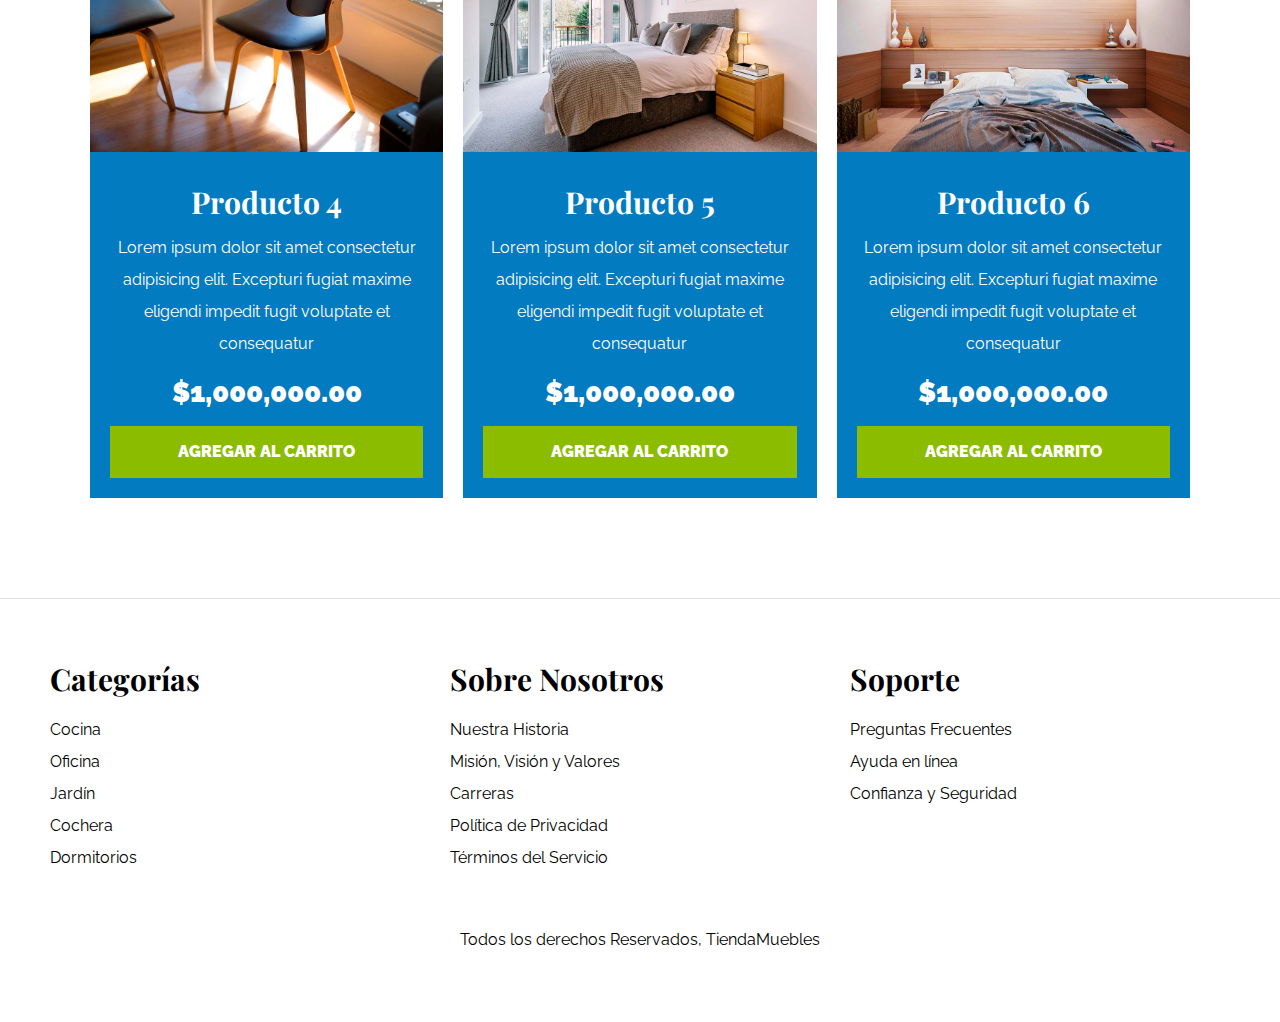
<file: tienda.html>
<!DOCTYPE html>
<html lang="es">

<head>
    <meta charset="UTF-8">
    <meta http-equiv="X-UA-Compatible" content="IE=edge">
    <meta name="viewport" content="width=device-width, initial-scale=1.0">
    <title>Ecommerce - Tienda</title>
    <link rel="stylesheet" href="css/normalize.css">
    <link rel="preconnect" href="https://fonts.googleapis.com">
    <link rel="preconnect" href="https://fonts.gstatic.com" crossorigin>
    <link
        href="https://fonts.googleapis.com/css2?family=Playfair+Display:wght@700&family=Raleway:wght@400;700;900&display=swap"
        rel="stylesheet">
    <link rel="stylesheet" href="css/app.css">
</head>

<body>
    <header>
        <h1 class="nombre-sitio">Tienda <span> Muebles </span></h1>
    </header>

    <div class="contenedor-navegacion">
        <nav class="nav-principal contenedor">
            <a href="index.html">Inicio</a>
            <a href="nosotros.html">Nosotros</a>
            <a href="tienda.html">Tienda</a>
            <a href="blog.html">Blog</a>
            <a href="galeria.html">Galería</a>
            <a href="contacto.html">Contacto</a>
        </nav>
    </div>


    <main class="contenido-principal contenedor">
        <h2 class="text-center">Nuestros Productos</h2>
        <div class="listado-productos">
            <div class="producto">
                <img src="img/producto1.jpg" alt="Imagen Producto" />
                <div class="texto-producto">
                    <h3>Producto 1</h3>
                    <p>Lorem ipsum dolor sit amet consectetur adipisicing elit. Excepturi fugiat maxime eligendi impedit
                        fugit voluptate et consequatur</p>
                    <p class="precio">$1,000,000.00</p>
                    <a class="btn" href="#">Agregar al Carrito</a>
                </div> <!-- Info Producto -->
            </div> <!-- Prodcuto -->
            <div class="producto">
                <img src="img/producto2.jpg" alt="Imagen Producto" />
                <div class="texto-producto">
                    <h3>Producto 2</h3>
                    <p>Lorem ipsum dolor sit amet consectetur adipisicing elit. Excepturi fugiat maxime eligendi impedit
                        fugit voluptate et consequatur</p>
                    <p class="precio">$1,000,000.00</p>
                    <a class="btn" href="#">Agregar al Carrito</a>
                </div> <!-- Info Producto -->
            </div> <!-- Prodcuto -->
            <div class="producto">
                <img src="img/producto3.jpg" alt="Imagen Producto" />
                <div class="texto-producto">
                    <h3>Producto 3</h3>
                    <p>Lorem ipsum dolor sit amet consectetur adipisicing elit. Excepturi fugiat maxime eligendi impedit
                        fugit voluptate et consequatur</p>
                    <p class="precio">$1,000,000.00</p>
                    <a class="btn" href="#">Agregar al Carrito</a>
                </div> <!-- Info Producto -->
            </div> <!-- Prodcuto -->
            <div class="producto">
                <img src="img/producto4.jpg" alt="Imagen Producto" />
                <div class="texto-producto">
                    <h3>Producto 4</h3>
                    <p>Lorem ipsum dolor sit amet consectetur adipisicing elit. Excepturi fugiat maxime eligendi impedit
                        fugit voluptate et consequatur</p>
                    <p class="precio">$1,000,000.00</p>
                    <a class="btn" href="#">Agregar al Carrito</a>
                </div> <!-- Info Producto -->
            </div> <!-- Prodcuto -->
            <div class="producto">
                <img src="img/producto5.jpg" alt="Imagen Producto" />
                <div class="texto-producto">
                    <h3>Producto 5</h3>
                    <p>Lorem ipsum dolor sit amet consectetur adipisicing elit. Excepturi fugiat maxime eligendi impedit
                        fugit voluptate et consequatur</p>
                    <p class="precio">$1,000,000.00</p>
                    <a class="btn" href="#">Agregar al Carrito</a>
                </div> <!-- Info Producto -->
            </div> <!-- Prodcuto -->
            <div class="producto">
                <img src="img/producto6.jpg" alt="Imagen Producto" />
                <div class="texto-producto">
                    <h3>Producto 6</h3>
                    <p>Lorem ipsum dolor sit amet consectetur adipisicing elit. Excepturi fugiat maxime eligendi impedit
                        fugit voluptate et consequatur</p>
                    <p class="precio">$1,000,000.00</p>
                    <a class="btn" href="#">Agregar al Carrito</a>
                </div> <!-- Info Producto -->
            </div> <!-- Prodcuto -->
        </div> <!-- Fin de Listado de Productos -->
    </main>




    <footer class="site-footer">
        <div class="grid-footer contenedor">
            <div>
                <h3>Categorías</h3>

                <nav class="footer-menu">
                    <a href="#">Cocina</a>
                    <a href="#">Oficina</a>
                    <a href="#">Jardín</a>
                    <a href="#">Cochera</a>
                    <a href="#">Dormitorios</a>
                </nav>
            </div>

            <div>
                <h3>Sobre Nosotros</h3>
                <nav class="footer-menu">
                    <a href="#">Nuestra Historia</a>
                    <a href="#">Misión, Visión y Valores</a>
                    <a href="#">Carreras</a>
                    <a href="#">Política de Privacidad</a>
                    <a href="#">Términos del Servicio</a>
                </nav>
            </div>

            <div>
                <h3>Soporte</h3>
                <nav class="footer-menu">
                    <a href="#">Preguntas Frecuentes</a>
                    <a href="#">Ayuda en línea</a>
                    <a href="#">Confianza y Seguridad</a>
                </nav>
            </div>

        </div>

        <p class="copyright">Todos los derechos Reservados, TiendaMuebles</p>
    </footer>

</body>

</html>
</file>
<file: css/app.css>
/* Módulos, BEM, Utilidades, SMACSS

Módulos
Con los módulos lo que haces es crear una clase como por ejemplo navegacion 
y despues vas accediendo a las diferentes etiquetas dentro de ese módulo.

BEM
Block Element Modifier

*/

/* apply a natural box layout model to all elements, but allowing components to change */
html {
  box-sizing: border-box;
  font-size: 62.5%; /* 1REM = 10 px */
}

*,
*:before,
*:after {
  box-sizing: inherit;
}

body {
  font-family: 'Raleway', sans-serif;
  font-size: 1.6rem;
  line-height: 2;
}

/* Globales */

h1,
h2,
h3 {
  font-family: 'Playfair Display', serif;
  margin: 0 0 5rem 0;
}

h1 {
  font-size: 5rem;
}

h2 {
  font-size: 4rem;
}

h3 {
  font-size: 3rem;
}

a {
  text-decoration: none;
  color: #000;
}
.contenedor {
  max-width: 120rem;
  margin: 0 auto;
}

img {
  max-width: 100%;
  display: block;
}

.btn {
  background-color: #8cbc00;
  display: block;
  color: #fff;
  text-transform: uppercase;
  font-weight: 900;
  padding: 1rem;
  transition: background-color 0.3s ease-out;
  text-align: center;
  border: none;
}

.btn:hover {
  background-color: #769c02;
  cursor: pointer;
}

/* Utilidades */
.text-center {
  text-align: center;
}

.max-width-30 {
  max-width: 30rem;
}

/* Header y navegación */
.nombre-sitio {
  margin-top: 5rem;
  text-align: center;
}

.nombre-sitio span {
  color: #037bc0;
}

.contenedor-navegacion {
  border-top: 0.1rem solid #e1e1e1;
}

.nav-principal {
  padding: 2rem 0;
  display: flex;
  justify-content: space-between;
}

.hero {
  background-image: url(../img/principal.jpg);
  background-repeat: no-repeat;
  background-size: cover;
  background-position: center center;
  height: 55rem;
}

/* Categorias */
.categorias {
  padding-top: 5rem;
}

.categoria a {
  text-align: center;
  display: block;
  padding: 2rem;
  font-size: 2rem;
}

.categoria a:hover {
  background-color: #037bc0;
  color: #fff;
  border-bottom-right-radius: 1rem;
}

.listado-categorias {
  display: grid;
  grid-template-columns: repeat(3, 1fr);
  gap: 2rem;
}

/* Bloque Nosotros */
.sobre-nosotros {
  background-image: linear-gradient(
      to right,
      transparent 50%,
      #037bc0 50%,
      #037bc0 100%
    ),
    url(../img/nosotros.jpg);
  background-position: left center;
  padding: 10rem 0;
  background-repeat: no-repeat;
  background-size: 100%, 120rem;
}

/* CASO UTILIZANDO GRID */
/* .sobre-nosotros-grid {
  display: grid;
  grid-template-columns: repeat(2, 1fr);
  column-gap: 8rem;
}

.texto-nosotros {
  grid-column: 2 / 3;
} */

/* CASO UTILIZANDO FLEX */
.sobre-nosotros-grid {
  display: flex;
  justify-content: flex-end;
}

.texto-nosotros {
  flex-basis: 50%;
  padding-left: 8rem;
  color: #fff;
}

/* Listado de Productos */
.contenido-principal {
  padding: 5rem;
}

.listado-productos {
  display: grid;
  grid-template-columns: repeat(6, 1fr);
  gap: 2rem;
}

.producto:nth-child(1) {
  grid-column-start: 1;
  grid-column-end: 7;
  display: grid;
  grid-template-columns: 3fr 1fr;
}

.producto:nth-child(1) img {
  height: 43rem;
  width: 100%;
  object-fit: cover;
}

.producto:nth-child(2) {
  grid-column-start: 1;
  grid-column-end: 4;
}

.producto:nth-child(3) {
  grid-column-start: 4;
  grid-column-end: 7;
}

.producto:nth-child(2) img,
.producto:nth-child(3) img {
  height: 30rem;
  width: 100%;
  object-fit: cover;
}

.producto:nth-child(4) {
  grid-column-start: 1;
  grid-column-end: 3;
}

.producto:nth-child(5) {
  grid-column-start: 3;
  grid-column-end: 5;
}

.producto:nth-child(6) {
  grid-column-start: 5;
  grid-column-end: 7;
}

.producto {
  background-color: #037bc0;
}

.texto-producto {
  text-align: center;
  color: #fff;
  padding: 2rem;
}

.texto-producto h3 {
  margin: 0;
}

.texto-producto p {
  margin: 0 0 0.5rem 0;
}

.texto-producto .precio {
  font-size: 2.8rem;
  font-weight: 900;
}

/* Footer */
.site-footer {
  border-top: 0.1rem solid #e1e1e1;
  margin-top: 5rem;
  padding: 5rem;
}

.site-footer h3 {
  margin-bottom: 0.5rem;
}

.grid-footer {
  display: grid;
  grid-template-columns: repeat(3, 1fr);
  gap: 2rem;
}

.footer-menu a {
  display: block;
}

.copyright {
  text-align: center;
  margin-top: 5rem;
}

/* PÁGINA SOBRE NOSOTROS */

.contenido-nosotros {
  display: grid;
  /* grid-template-columns: 1fr 2fr; */
  grid-template-columns: repeat(auto-fit, minmax(25rem, 1fr));
  column-gap: 4rem;
}

.informacion-nosotros {
  display: flex;
  flex-direction: column;
  justify-content: center;
}

/* Blog */
.contenedor-blog {
  display: grid;
  grid-template-columns: 2fr 1fr;
  column-gap: 4rem;
}

.entrada {
  border-bottom: 0.2rem solid #e1e1e1;
  padding-bottom: 4rem;
  margin-bottom: 2rem;
}

.entrada:last-of-type {
  border: none;
}

.entrada-meta {
  display: flex;
  justify-content: space-between;
}

.entrada-meta p {
  font-weight: 700;
}

.entrada-meta span {
  color: #037bc0;
}

.contenido-entrada-blog {
  width: 60rem;
  margin: 0 auto;
}

/* Galería */
.galeria {
  list-style: none;
  padding: 0;
  margin: 0;
  display: grid;
  grid-template-columns: repeat(3, 1fr);
  gap: 2rem;
}

.galeria img {
  height: 40rem;
  width: 40rem;
  object-fit: cover;
}

/* Formulario */
.formulario {
  max-width: 60rem;
  margin: 0 auto;
}

.formulario fieldset {
  border: 0.1rem solid black;
  margin-bottom: 2rem;
}

.formulario legend {
  background-color: #005485;
  width: 100%;
  text-align: center;
  color: #fff;
  text-transform: uppercase;
  font-weight: 900;
  padding: 1rem;
  margin-bottom: 4rem;
}

.campo {
  display: flex;
  margin-bottom: 2rem;
}

.campo label {
  flex-basis: 10rem;
}

.campo input:not([type="radio"]),
.campo textarea,
.campo select {
  flex: 1;
  border: .1rem solid #e1e1e1;
  padding: 1rem;
}
</file>
